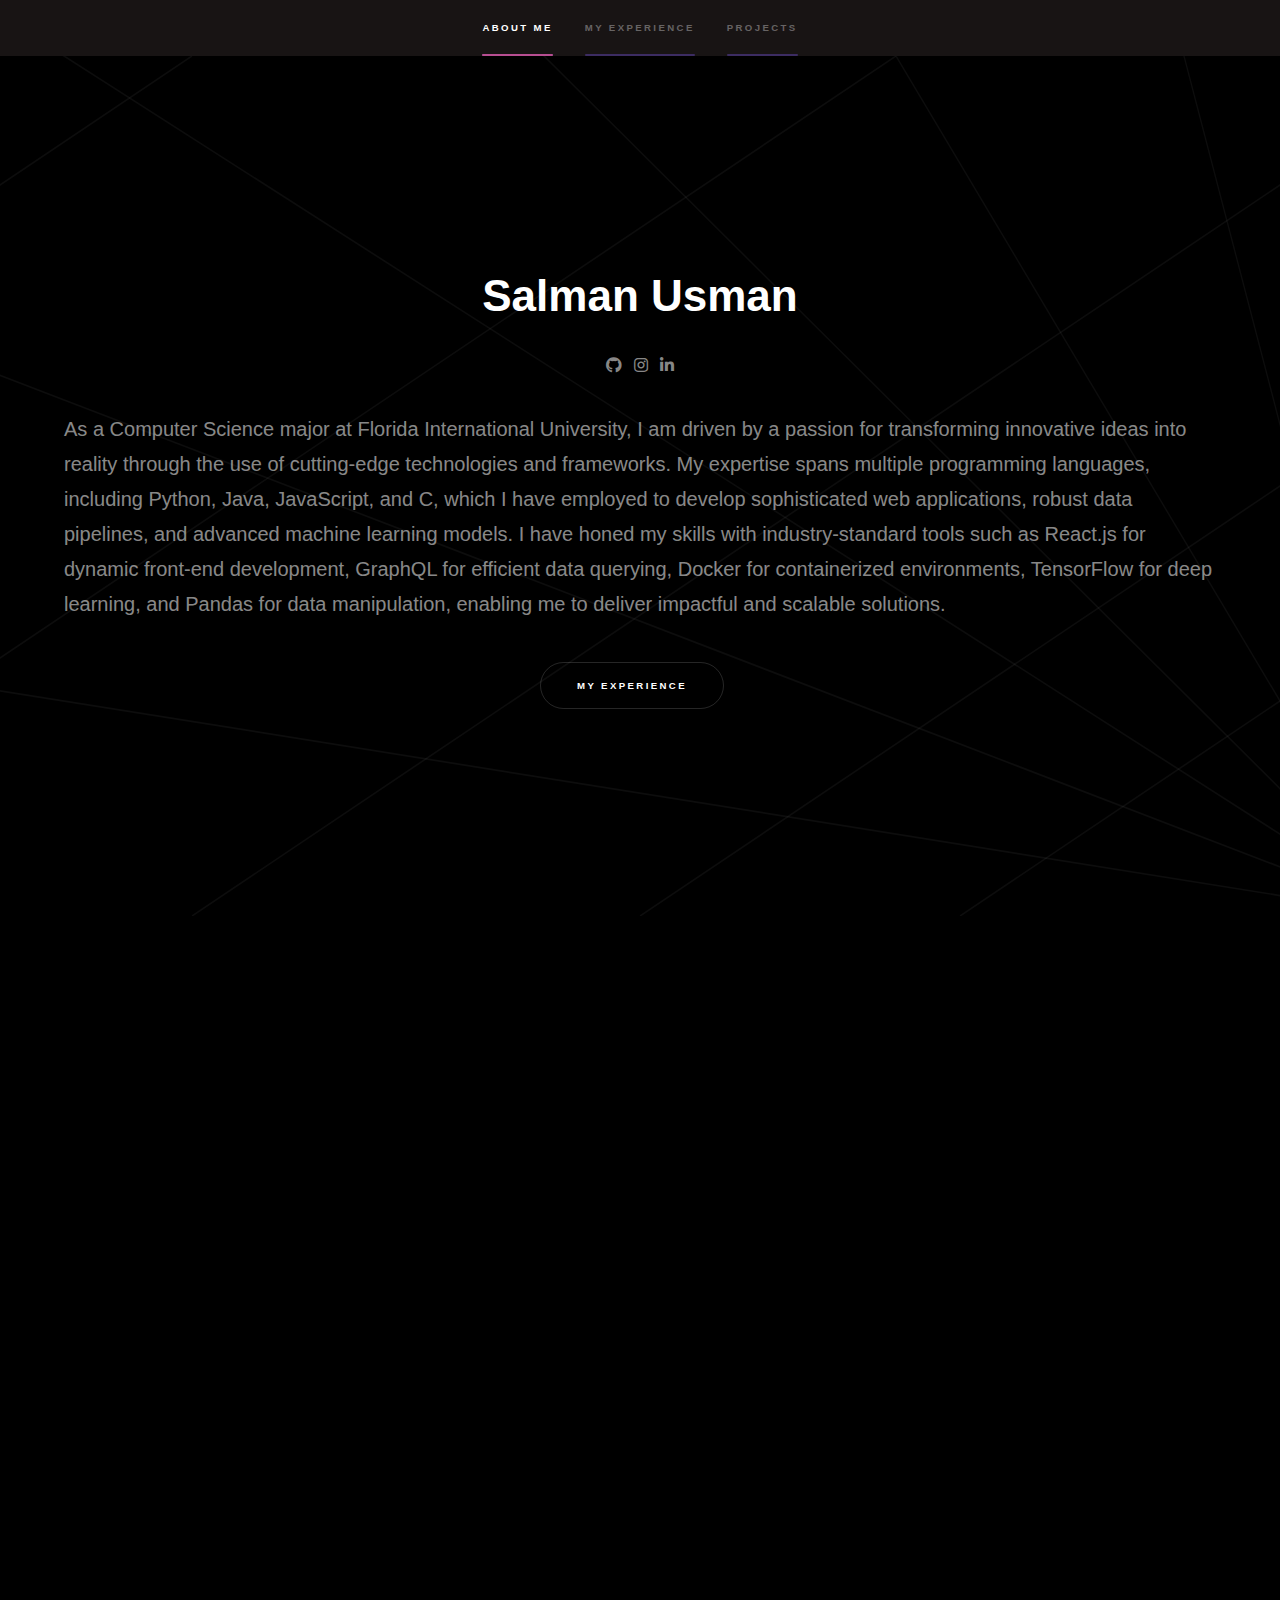
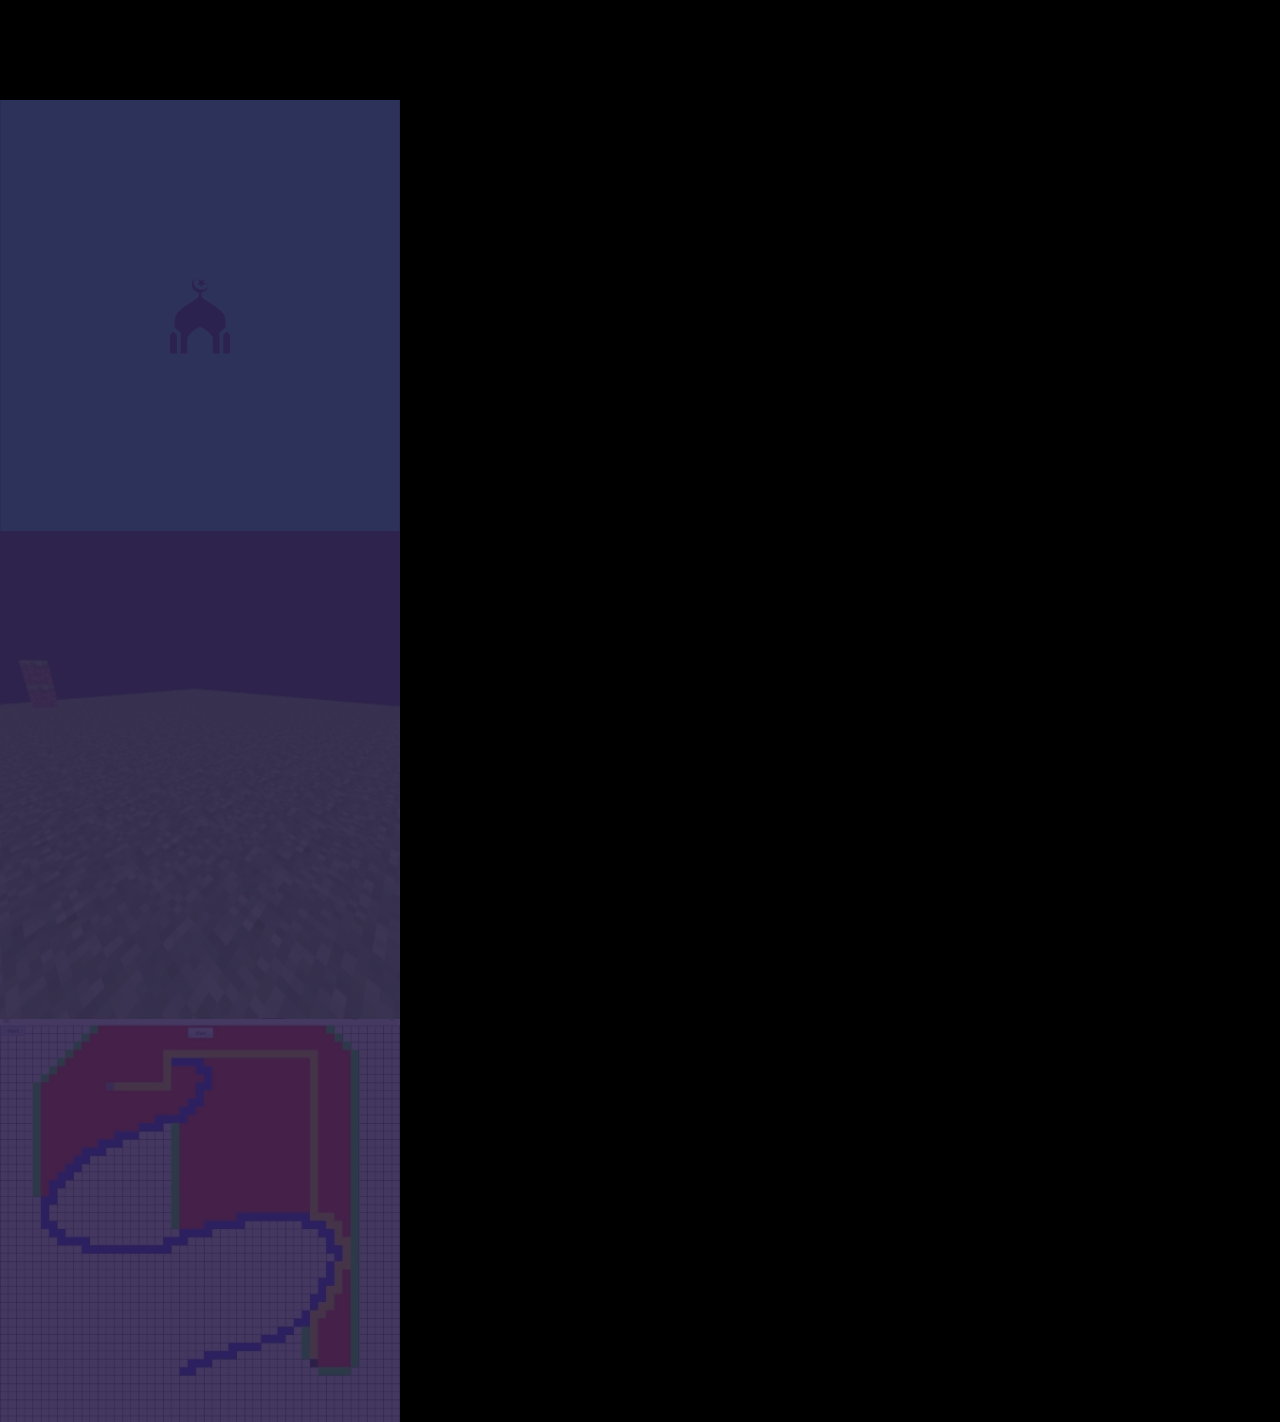
<file: index.html>
<!DOCTYPE HTML>
<!--
	Hyperspace by HTML5 UP
	html5up.net | @ajlkn
	Free for personal and commercial use under the CCA 3.0 license (html5up.net/license)
-->
<html>

<head>
	<title>Salman Usman</title>
	<meta charset="utf-8" />
	<meta name="viewport" content="width=device-width, initial-scale=1, user-scalable=no" />
	<link rel="stylesheet" href="assets/css/main.css" />
	<noscript>
		<link rel="stylesheet" href="assets/css/noscript.css" />
	</noscript>
</head>

<body class="is-preload">

	<!-- Sidebar -->
	<section id="sidebar">
		<div class="inner">
			<nav>
				<ul>
					<li><a href="#intro">About Me</a></li>
					<li><a href="#two">My experience</a></li>
					<li><a href="#one">Projects</a></li>
				</ul>
			</nav>
		</div>
	</section>

	<!-- Wrapper -->
	<div id="wrapper">

		<!-- Intro -->
		<section id="intro" class="wrapper style1 fullscreen fade-up">
			<div class="inner">
				<h1 class="name">Salman Usman</h1>
				<ul class="icons">
					<li><a href="https://github.com/SalmanNA" class="icon brands fa-github"><span
								class="label">GitHub</span></a>
					</li>
					<li><a href="https://www.instagram.com/salman_usman/" class="icon brands fa-instagram"><span
								class="label">Instagram</span></a></li>
					<li><a href="https://www.linkedin.com/in/salman-u/" class="icon brands fa-linkedin-in"><span
								class="label">LinkedIn</span></a></li>
				</ul>
				<p>As a Computer Science major at Florida International University, I am driven by a passion for
					transforming innovative ideas into reality through the use of cutting-edge technologies and
					frameworks. My expertise spans multiple programming languages, including Python, Java, JavaScript,
					and C, which I have employed to develop sophisticated web applications, robust data pipelines, and
					advanced machine learning models. I have honed my skills with industry-standard tools such as
					React.js for dynamic front-end development, GraphQL for efficient data querying, Docker for
					containerized environments, TensorFlow for deep learning, and Pandas for data manipulation, enabling
					me to deliver impactful and scalable solutions.</p>
				<ul class="actions">
					<li><a href="#two" class="button scrolly">My experience</a></li>
					<li>
					</li>
				</ul>
			</div>
		</section>

		<!-- Two -->
		<section id="two" class="wrapper style3 fade-up">
			<div class="inner">
				<h2>World Kinect Corporation</h2>
				<p>I am currently working as a Software Engineering Intern at World Kinect Corporation, where I am
					leading the transition of our internal website from a REST to a GraphQL architecture. This shift
					aims to streamline API management and enhance performance. My responsibilities include extensive
					planning, refactoring existing REST endpoints, developing new GraphQL schemas, and collaborating
					with cross-functional teams to ensure a seamless migration. The adoption of GraphQL has resulted in
					more efficient data retrieval and faster response times.
					<br /> <br />
					In support of this migration, I am also developing and implementing automated QA testing procedures
					using Karate and Postman for both REST and GraphQL endpoints. These automated tests are designed to
					ensure robust security, compliance, and reliability across multiple APIs. By integrating these tests
					into CI/CD pipelines, I am significantly reducing manual testing time and accelerating software
					releases. This comprehensive approach to testing is crucial for identifying and resolving potential
					issues during the migration, ensuring the stability and efficiency of our new GraphQL-based system.
				</p>

				<h2 style="margin-top: 100px;">Energy, Power & Sustainability-Intelligence (EPSi) </h2>
				<p>Previously, I was working as a Research Intern at the Energy, Power & Sustainability-Intelligence
					(EPSi) Laboratory, where I specialized in HIL simulations for power grids. I designd setups using
					advanced hardware/software and develop machine learning algorithms for island detection. I have
					proven expertise in data preprocessing, feature engineering, and real-time integration into HIL
					testing setups. I was dedicated to enhancing power grid stability and reliability through iterative
					improvement and adaptive learning.</p>
				<!-- <div class="features">
					<section>
						<h3>Role</h3>
						<p>As a Software Engineering Intern at World Kinect Corporation, I focus on developing and
							implementing automated QA testing procedures for the company's authentication and
							authorization systems, ensuring robust security and compliance.</p>
					</section>
					<section>
						<h3>Expertise</h3>
						<p>I specialize in creating and maintaining automated test scripts for GraphQL endpoints,
							utilizing tools like Karate and Postman. My expertise extends to integrating automation into
							CI/CD pipelines and transitioning API management from REST to GraphQL architecture.</p>
					</section>
					<section>
						<h3>Goal</h3>
						<p>My primary goal is to enhance the reliability and efficiency of our API management system,
							reducing manual testing time and accelerating software releases, thereby streamlining the
							overall software development lifecycle.</p>
					</section>
					<section>
						<h3>Impact</h3>
						<p>By automating QA testing and integrating it into CI/CD pipelines, I have saved the company
							weeks of manual testing
							time and significantly improved the performance and manageability of our API systems.</p>
					</section>
				</div> -->
				<ul class="actions">
					<li><a href="#one" class="button scrolly">My Projects</a></li>
				</ul>
			</div>
		</section>
		<!-- One -->
		<section id="one" class="wrapper style2 spotlights">
			<section>
				<a href="#" class="image"><img src="images/splash.png" alt="" data-position="25% 50%" /></a>
				<div class="content">
					<div class="inner">
						<h2>Salati (Prayer app for Muslims)</h2>
						<p>
							Salati is a specialized mobile application designed for Muslims. I
							have utilized advanced technologies like React Native and device sensors to create an
							immersive user experience. Through the integration of prayer time APIs, I ensure precise and
							reliable information for prayer schedules and Qibla direction. Salati represents my
							dedication to crafting tailored solutions that meet the unique needs of the Muslim
							community, embodying a commitment to innovation and user-centric design.
						</p>
						<ul class="actions">
							<li><a href="https://github.com/SalmanNA/Salati" class="button">Learn more</a></li>
						</ul>
					</div>
				</div>
			</section>
			<section>
				<a href="#" class="image"><img src="images/MC.jpg" alt="" data-position="top center" /></a>
				<div class="content">
					<div class="inner">
						<h2>Minecraft clone in C++ using OpenGL</h2>
						<p>In this project, I've made significant progress in creating a Minecraft-inspired game using
							C++ and OpenGL. I've successfully implemented block rendering to display textured blocks in
							the game world. Additionally, I've developed player movement controls and collision
							detection to ensure the player interacts realistically with the environment. Through
							meticulous coding and testing, I've achieved smooth gameplay experiences, laying a solid
							foundation for further enhancements and feature additions. This project has deepened my
							understanding of graphics programming and game development, reinforcing my skills in
							problem-solving and software engineering.</p>
						<ul class="actions">
							<li><a href="https://github.com/SalmanNA/GameDev" class="button">Learn more</a></li>
						</ul>
					</div>
				</div>
			</section>
			<section>
				<a href="#" class="image"><img src="images/a_star.jpg" alt="" data-position="center center" /></a>
				<div class="content">
					<div class="inner">
						<h2>A* Pathfinding Visualizer </h2>
						<p>Designed a grid-based map using Java Swing Library, where each cell represents a specific
							location. Some cells might be
							walkable, while others could represent obstacles or restricted areas. On the grid, users can
							specify a beginning point,
							indicated in grey, and an ending point, indicated in black. The objective is to avoid
							obstacles and find the shortest route
							between the beginning and finishing points.
						</p>
						<ul class="actions">
							<li><a href="https://github.com/SalmanNA/A-Pathfinding-Visualizer" class="button">Learn
									more</a></li>
						</ul>
					</div>
				</div>
			</section>
		</section>
	</div>

	<!-- Footer
	<footer id="footer" class="wrapper style1-alt">
		<div class="inner">
			<ul class="menu">
				<li>&copy; Untitled. All rights reserved.</li>
				<li>Design: <a href="http://html5up.net">HTML5 UP</a></li>
			</ul>
		</div>
	</footer> -->

	<!-- Scripts -->
	<script src="assets/js/jquery.min.js"></script>
	<script src="assets/js/jquery.scrollex.min.js"></script>
	<script src="assets/js/jquery.scrolly.min.js"></script>
	<script src="assets/js/browser.min.js"></script>
	<script src="assets/js/breakpoints.min.js"></script>
	<script src="assets/js/util.js"></script>
	<script src="assets/js/main.js"></script>

</body>

</html>
</file>
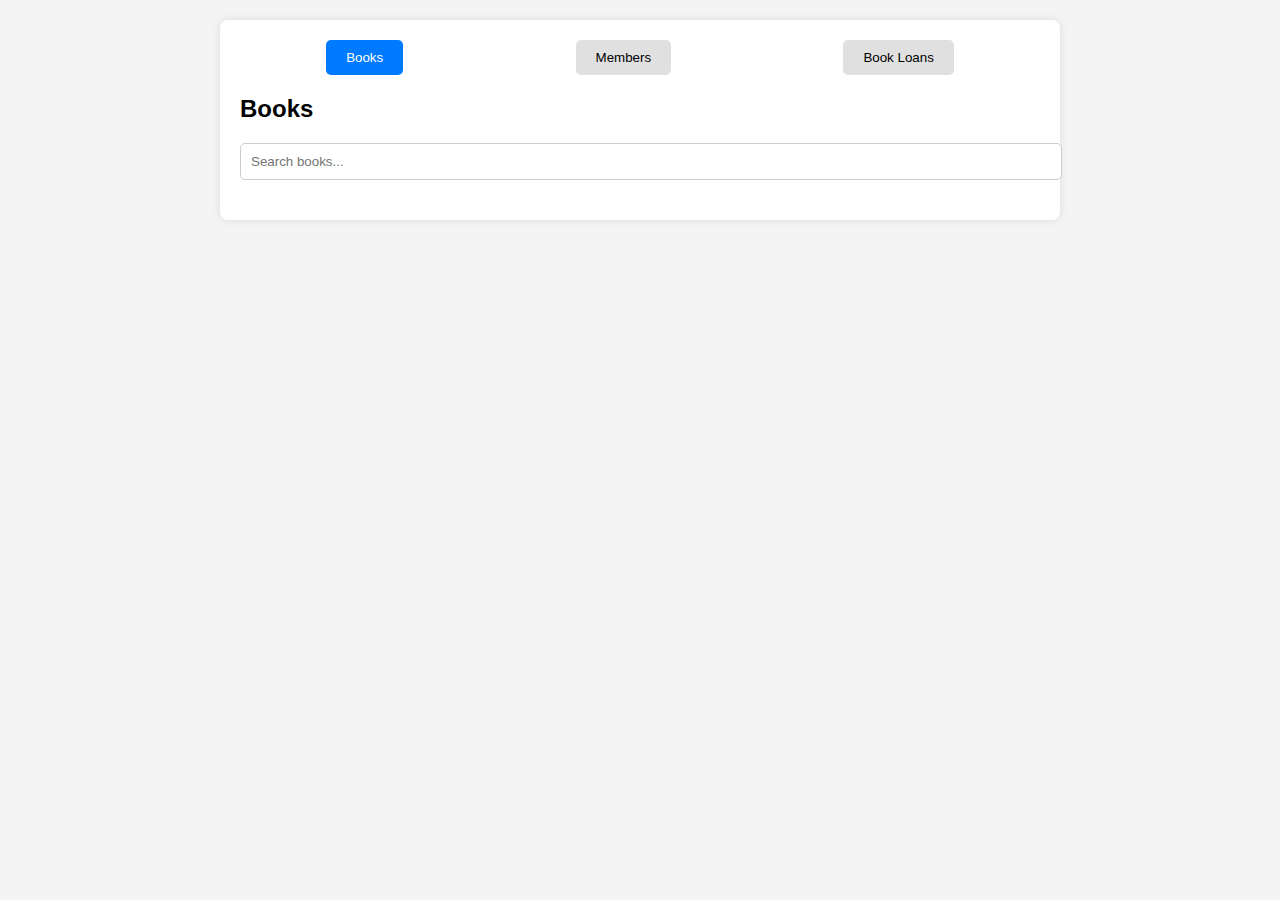
<file: library.html>
<!DOCTYPE html>
<html lang="en">
<head>
    <meta charset="UTF-8">
    <meta name="viewport" content="width=device-width, initial-scale=1.0">
    <title>Library</title>
    <link rel="stylesheet" href="styles.css">
</head>
<body>
    <div class="container">
        <div class="tabs">
            <button class="tab-button active" data-tab="books">Books</button>
            <button class="tab-button" data-tab="members">Members</button>
            <button class="tab-button" data-tab="loans">Book Loans</button>
        </div>

        <div class="tab-content active" id="books">
            <h2>Books</h2>
            <input type="text" id="searchInput" placeholder="Search books...">
            <div id="bookList" class="item-list"></div>
        </div>

        <div class="tab-content" id="members">
            <h2>Members</h2>
            <input type="text" id="memberSearchInput" placeholder="Search members...">
            <div id="memberList" class="item-list"></div>
        </div>

        <div class="tab-content" id="loans">
            <h2>Book Loans</h2>
            <input type="text" id="loanSearchInput" placeholder="Search loans...">
            <div id="loanList" class="item-list"></div>
        </div>
    </div>

    <script src="script.js"></script>
</body>
</html>
</file>
<file: assets/css/noscript.css>
/*
	Hyperspace by HTML5 UP
	html5up.net | @ajlkn
	Free for personal and commercial use under the CCA 3.0 license (html5up.net/license)
*/

/* Spotlights */

	.spotlights > section > .image:before {
		opacity: 0 !important;
	}

	.spotlights > section > .content > .inner {
		-moz-transform: none !important;
		-webkit-transform: none !important;
		-ms-transform: none !important;
		transform: none !important;
		opacity: 1 !important;
	}

/* Wrapper */

	.wrapper > .inner {
		opacity: 1 !important;
		-moz-transform: none !important;
		-webkit-transform: none !important;
		-ms-transform: none !important;
		transform: none !important;
	}

/* Sidebar */

	#sidebar > .inner {
		opacity: 1 !important;
	}

	#sidebar nav > ul > li {
		-moz-transform: none !important;
		-webkit-transform: none !important;
		-ms-transform: none !important;
		transform: none !important;
		opacity: 1 !important;
	}
</file>
<file: styles.css>
body {
    font-family: Arial, sans-serif;
    background-color: #f4f4f4;
    margin: 0;
    padding: 0;
}

.container {
    max-width: 800px;
    margin: 20px auto;
    padding: 20px;
    background-color: #fff;
    border-radius: 8px;
    box-shadow: 0 0 10px rgba(0, 0, 0, 0.1);
}

.tabs {
    display: flex;
    justify-content: space-around;
    margin-bottom: 20px;
}

.tab-button {
    padding: 10px 20px;
    background-color: #e0e0e0;
    border: none;
    border-radius: 5px;
    cursor: pointer;
    transition: background-color 0.3s;
}

.tab-button.active {
    background-color: #007bff;
    color: #fff;
}

.tab-content {
    display: none;
}

.tab-content.active {
    display: block;
}

.section h2 {
    margin-top: 0;
}

input[type="text"] {
    width: 100%;
    padding: 10px;
    margin-bottom: 20px;
    border: 1px solid #ccc;
    border-radius: 5px;
}

.item-list {
    display: flex;
    flex-direction: column;
    gap: 10px;
}

.item {
    padding: 10px;
    border: 1px solid #ccc;
    border-radius: 5px;
    background-color: #f9f9f9;
}
</file>
<file: assets/css/main.css>
@import url(fontawesome-all.min.css);

/*
	Hyperspace by HTML5 UP
	html5up.net | @ajlkn
	Free for personal and commercial use under the CCA 3.0 license (html5up.net/license)
*/

html,
body,
div,
span,
applet,
object,
iframe,
h1,
h2,
h3,
h4,
h5,
h6,
p,
blockquote,
pre,
a,
abbr,
acronym,
address,
big,
cite,
code,
del,
dfn,
em,
img,
ins,
kbd,
q,
s,
samp,
small,
strike,
strong,
sub,
sup,
tt,
var,
b,
u,
i,
center,
dl,
dt,
dd,
ol,
ul,
li,
fieldset,
form,
label,
legend,
table,
caption,
tbody,
tfoot,
thead,
tr,
th,
td,
article,
aside,
canvas,
details,
embed,
figure,
figcaption,
footer,
header,
hgroup,
menu,
nav,
output,
ruby,
section,
summary,
time,
mark,
audio,
video {
	margin: 0;
	padding: 0;
	border: 0;
	font-size: 100%;
	font: inherit;
	vertical-align: baseline;
}

article,
aside,
details,
figcaption,
figure,
footer,
header,
hgroup,
menu,
nav,
section {
	display: block;
}

body {
	line-height: 1;
}

ol,
ul {
	list-style: none;
}

blockquote,
q {
	quotes: none;
}

blockquote:before,
blockquote:after,
q:before,
q:after {
	content: '';
	content: none;
}

table {
	border-collapse: collapse;
	border-spacing: 0;
}

body {
	-webkit-text-size-adjust: none;
}

mark {
	background-color: transparent;
	color: inherit;
}

input::-moz-focus-inner {
	border: 0;
	padding: 0;
}

input,
select,
textarea {
	-moz-appearance: none;
	-webkit-appearance: none;
	-ms-appearance: none;
	appearance: none;
}

/* Basic */

@-ms-viewport {
	width: device-width;
}

body {
	-ms-overflow-style: scrollbar;
}

@media screen and (max-width: 480px) {

	html,
	body {
		min-width: 320px;
	}

}

html {
	box-sizing: border-box;
}

*,
*:before,
*:after {
	box-sizing: inherit;
}

body {
	background: #312450;
}

body.is-preload *,
body.is-preload *:before,
body.is-preload *:after {
	-moz-animation: none !important;
	-webkit-animation: none !important;
	-ms-animation: none !important;
	animation: none !important;
	-moz-transition: none !important;
	-webkit-transition: none !important;
	-ms-transition: none !important;
	transition: none !important;
}

/* Type */

body,
input,
select,
textarea {
	color: rgba(255, 255, 255, 0.55);
	font-family: Arial, Helvetica, sans-serif;
	font-size: 16.5pt;
	font-weight: normal;
	line-height: 1.75;
}

@media screen and (max-width: 1680px) {

	body,
	input,
	select,
	textarea {
		font-size: 13pt;
	}

}

@media screen and (max-width: 1280px) {

	body,
	input,
	select,
	textarea {
		font-size: 12pt;
	}

}

@media screen and (max-width: 360px) {

	body,
	input,
	select,
	textarea {
		font-size: 11pt;
	}

}

a {
	-moz-transition: color 0.2s ease, border-bottom-color 0.2s ease;
	-webkit-transition: color 0.2s ease, border-bottom-color 0.2s ease;
	-ms-transition: color 0.2s ease, border-bottom-color 0.2s ease;
	transition: color 0.2s ease, border-bottom-color 0.2s ease;
	border-bottom: dotted 1px rgba(255, 255, 255, 0.35);
	color: inherit;
	text-decoration: none;
}

a:hover {
	border-bottom-color: transparent;
	color: #ffffff;
}

strong,
b {
	color: #ffffff;
	font-weight: bold;
}

em,
i {
	font-style: italic;
}

p {
	margin: 0 0 2em 0;
}

h1,
h2,
h3,
h4,
h5,
h6 {
	color: #ffffff;
	font-weight: bold;
	line-height: 1.5;
	margin: 0 0 0.5em 0;
}

h1 a,
h2 a,
h3 a,
h4 a,
h5 a,
h6 a {
	color: inherit;
	text-decoration: none;
}

h1 {
	font-size: 2.75em;
}

h1.major {
	margin: 0 0 1.3em 0;
	position: relative;
	padding-bottom: 0.35em;
}

h1.major:after {
	background-image: -moz-linear-gradient(to right, #5e42a6, #b74e91);
	background-image: -webkit-linear-gradient(to right, #5e42a6, #b74e91);
	background-image: -ms-linear-gradient(to right, #5e42a6, #b74e91);
	background-image: linear-gradient(to right, #5e42a6, #b74e91);
	-moz-transition: max-width 0.2s ease;
	-webkit-transition: max-width 0.2s ease;
	-ms-transition: max-width 0.2s ease;
	transition: max-width 0.2s ease;
	border-radius: 0.2em;
	bottom: 0;
	content: '';
	height: 0.05em;
	position: absolute;
	right: 0;
	width: 100%;
}

h2 {
	font-size: 1.75em;
}

h3 {
	font-size: 1.1em;
}

h4 {
	font-size: 1em;
}

h5 {
	font-size: 0.8em;
}

h6 {
	font-size: 0.6em;
}

@media screen and (max-width: 736px) {

	h1 {
		font-size: 2em;
	}

	h2 {
		font-size: 1.25em;
	}

	h3 {
		font-size: 1em;
	}

	h4 {
		font-size: 0.8em;
	}

	h5 {
		font-size: 0.6em;
	}

	h6 {
		font-size: 0.6em;
	}

}

sub {
	font-size: 0.8em;
	position: relative;
	top: 0.5em;
}

sup {
	font-size: 0.8em;
	position: relative;
	top: -0.5em;
}

blockquote {
	border-left: solid 4px rgba(255, 255, 255, 0.15);
	font-style: italic;
	margin: 0 0 2em 0;
	padding: 0.5em 0 0.5em 2em;
}

code {
	background: rgba(255, 255, 255, 0.05);
	border-radius: 0.25em;
	border: solid 1px rgba(255, 255, 255, 0.15);
	font-family: "Courier New", monospace;
	font-size: 0.9em;
	margin: 0 0.25em;
	padding: 0.25em 0.65em;
}

pre {
	-webkit-overflow-scrolling: touch;
	font-family: "Courier New", monospace;
	font-size: 0.9em;
	margin: 0 0 2em 0;
}

pre code {
	display: block;
	line-height: 1.75em;
	padding: 1em 1.5em;
	overflow-x: auto;
}

hr {
	border: 0;
	border-bottom: solid 1px rgba(255, 255, 255, 0.15);
	margin: 2em 0;
}

hr.major {
	margin: 3em 0;
}

.align-left {
	text-align: left;
}

.align-center {
	text-align: center;
}

.align-right {
	text-align: right;
}

/* Row */

.row {
	display: flex;
	flex-wrap: wrap;
	box-sizing: border-box;
	align-items: stretch;
}

.row>* {
	box-sizing: border-box;
}

.row.gtr-uniform>*> :last-child {
	margin-bottom: 0;
}

.row.aln-left {
	justify-content: flex-start;
}

.row.aln-center {
	justify-content: center;
}

.row.aln-right {
	justify-content: flex-end;
}

.row.aln-top {
	align-items: flex-start;
}

.row.aln-middle {
	align-items: center;
}

.row.aln-bottom {
	align-items: flex-end;
}

.row>.imp {
	order: -1;
}

.row>.col-1 {
	width: 8.33333%;
}

.row>.off-1 {
	margin-left: 8.33333%;
}

.row>.col-2 {
	width: 16.66667%;
}

.row>.off-2 {
	margin-left: 16.66667%;
}

.row>.col-3 {
	width: 25%;
}

.row>.off-3 {
	margin-left: 25%;
}

.row>.col-4 {
	width: 33.33333%;
}

.row>.off-4 {
	margin-left: 33.33333%;
}

.row>.col-5 {
	width: 41.66667%;
}

.row>.off-5 {
	margin-left: 41.66667%;
}

.row>.col-6 {
	width: 50%;
}

.row>.off-6 {
	margin-left: 50%;
}

.row>.col-7 {
	width: 58.33333%;
}

.row>.off-7 {
	margin-left: 58.33333%;
}

.row>.col-8 {
	width: 66.66667%;
}

.row>.off-8 {
	margin-left: 66.66667%;
}

.row>.col-9 {
	width: 75%;
}

.row>.off-9 {
	margin-left: 75%;
}

.row>.col-10 {
	width: 83.33333%;
}

.row>.off-10 {
	margin-left: 83.33333%;
}

.row>.col-11 {
	width: 91.66667%;
}

.row>.off-11 {
	margin-left: 91.66667%;
}

.row>.col-12 {
	width: 100%;
}

.row>.off-12 {
	margin-left: 100%;
}

.row.gtr-0 {
	margin-top: 0;
	margin-left: 0em;
}

.row.gtr-0>* {
	padding: 0 0 0 0em;
}

.row.gtr-0.gtr-uniform {
	margin-top: 0em;
}

.row.gtr-0.gtr-uniform>* {
	padding-top: 0em;
}

.row.gtr-25 {
	margin-top: 0;
	margin-left: -0.375em;
}

.row.gtr-25>* {
	padding: 0 0 0 0.375em;
}

.row.gtr-25.gtr-uniform {
	margin-top: -0.375em;
}

.row.gtr-25.gtr-uniform>* {
	padding-top: 0.375em;
}

.row.gtr-50 {
	margin-top: 0;
	margin-left: -0.75em;
}

.row.gtr-50>* {
	padding: 0 0 0 0.75em;
}

.row.gtr-50.gtr-uniform {
	margin-top: -0.75em;
}

.row.gtr-50.gtr-uniform>* {
	padding-top: 0.75em;
}

.row {
	margin-top: 0;
	margin-left: -1.5em;
}

.row>* {
	padding: 0 0 0 1.5em;
}

.row.gtr-uniform {
	margin-top: -1.5em;
}

.row.gtr-uniform>* {
	padding-top: 1.5em;
}

.row.gtr-150 {
	margin-top: 0;
	margin-left: -2.25em;
}

.row.gtr-150>* {
	padding: 0 0 0 2.25em;
}

.row.gtr-150.gtr-uniform {
	margin-top: -2.25em;
}

.row.gtr-150.gtr-uniform>* {
	padding-top: 2.25em;
}

.row.gtr-200 {
	margin-top: 0;
	margin-left: -3em;
}

.row.gtr-200>* {
	padding: 0 0 0 3em;
}

.row.gtr-200.gtr-uniform {
	margin-top: -3em;
}

.row.gtr-200.gtr-uniform>* {
	padding-top: 3em;
}

@media screen and (max-width: 1680px) {

	.row {
		display: flex;
		flex-wrap: wrap;
		box-sizing: border-box;
		align-items: stretch;
	}

	.row>* {
		box-sizing: border-box;
	}

	.row.gtr-uniform>*> :last-child {
		margin-bottom: 0;
	}

	.row.aln-left {
		justify-content: flex-start;
	}

	.row.aln-center {
		justify-content: center;
	}

	.row.aln-right {
		justify-content: flex-end;
	}

	.row.aln-top {
		align-items: flex-start;
	}

	.row.aln-middle {
		align-items: center;
	}

	.row.aln-bottom {
		align-items: flex-end;
	}

	.row>.imp-xlarge {
		order: -1;
	}

	.row>.col-1-xlarge {
		width: 8.33333%;
	}

	.row>.off-1-xlarge {
		margin-left: 8.33333%;
	}

	.row>.col-2-xlarge {
		width: 16.66667%;
	}

	.row>.off-2-xlarge {
		margin-left: 16.66667%;
	}

	.row>.col-3-xlarge {
		width: 25%;
	}

	.row>.off-3-xlarge {
		margin-left: 25%;
	}

	.row>.col-4-xlarge {
		width: 33.33333%;
	}

	.row>.off-4-xlarge {
		margin-left: 33.33333%;
	}

	.row>.col-5-xlarge {
		width: 41.66667%;
	}

	.row>.off-5-xlarge {
		margin-left: 41.66667%;
	}

	.row>.col-6-xlarge {
		width: 50%;
	}

	.row>.off-6-xlarge {
		margin-left: 50%;
	}

	.row>.col-7-xlarge {
		width: 58.33333%;
	}

	.row>.off-7-xlarge {
		margin-left: 58.33333%;
	}

	.row>.col-8-xlarge {
		width: 66.66667%;
	}

	.row>.off-8-xlarge {
		margin-left: 66.66667%;
	}

	.row>.col-9-xlarge {
		width: 75%;
	}

	.row>.off-9-xlarge {
		margin-left: 75%;
	}

	.row>.col-10-xlarge {
		width: 83.33333%;
	}

	.row>.off-10-xlarge {
		margin-left: 83.33333%;
	}

	.row>.col-11-xlarge {
		width: 91.66667%;
	}

	.row>.off-11-xlarge {
		margin-left: 91.66667%;
	}

	.row>.col-12-xlarge {
		width: 100%;
	}

	.row>.off-12-xlarge {
		margin-left: 100%;
	}

	.row.gtr-0 {
		margin-top: 0;
		margin-left: 0em;
	}

	.row.gtr-0>* {
		padding: 0 0 0 0em;
	}

	.row.gtr-0.gtr-uniform {
		margin-top: 0em;
	}

	.row.gtr-0.gtr-uniform>* {
		padding-top: 0em;
	}

	.row.gtr-25 {
		margin-top: 0;
		margin-left: -0.375em;
	}

	.row.gtr-25>* {
		padding: 0 0 0 0.375em;
	}

	.row.gtr-25.gtr-uniform {
		margin-top: -0.375em;
	}

	.row.gtr-25.gtr-uniform>* {
		padding-top: 0.375em;
	}

	.row.gtr-50 {
		margin-top: 0;
		margin-left: -0.75em;
	}

	.row.gtr-50>* {
		padding: 0 0 0 0.75em;
	}

	.row.gtr-50.gtr-uniform {
		margin-top: -0.75em;
	}

	.row.gtr-50.gtr-uniform>* {
		padding-top: 0.75em;
	}

	.row {
		margin-top: 0;
		margin-left: -1.5em;
	}

	.row>* {
		padding: 0 0 0 1.5em;
	}

	.row.gtr-uniform {
		margin-top: -1.5em;
	}

	.row.gtr-uniform>* {
		padding-top: 1.5em;
	}

	.row.gtr-150 {
		margin-top: 0;
		margin-left: -2.25em;
	}

	.row.gtr-150>* {
		padding: 0 0 0 2.25em;
	}

	.row.gtr-150.gtr-uniform {
		margin-top: -2.25em;
	}

	.row.gtr-150.gtr-uniform>* {
		padding-top: 2.25em;
	}

	.row.gtr-200 {
		margin-top: 0;
		margin-left: -3em;
	}

	.row.gtr-200>* {
		padding: 0 0 0 3em;
	}

	.row.gtr-200.gtr-uniform {
		margin-top: -3em;
	}

	.row.gtr-200.gtr-uniform>* {
		padding-top: 3em;
	}

}

@media screen and (max-width: 1280px) {

	.row {
		display: flex;
		flex-wrap: wrap;
		box-sizing: border-box;
		align-items: stretch;
	}

	.row>* {
		box-sizing: border-box;
	}

	.row.gtr-uniform>*> :last-child {
		margin-bottom: 0;
	}

	.row.aln-left {
		justify-content: flex-start;
	}

	.row.aln-center {
		justify-content: center;
	}

	.row.aln-right {
		justify-content: flex-end;
	}

	.row.aln-top {
		align-items: flex-start;
	}

	.row.aln-middle {
		align-items: center;
	}

	.row.aln-bottom {
		align-items: flex-end;
	}

	.row>.imp-large {
		order: -1;
	}

	.row>.col-1-large {
		width: 8.33333%;
	}

	.row>.off-1-large {
		margin-left: 8.33333%;
	}

	.row>.col-2-large {
		width: 16.66667%;
	}

	.row>.off-2-large {
		margin-left: 16.66667%;
	}

	.row>.col-3-large {
		width: 25%;
	}

	.row>.off-3-large {
		margin-left: 25%;
	}

	.row>.col-4-large {
		width: 33.33333%;
	}

	.row>.off-4-large {
		margin-left: 33.33333%;
	}

	.row>.col-5-large {
		width: 41.66667%;
	}

	.row>.off-5-large {
		margin-left: 41.66667%;
	}

	.row>.col-6-large {
		width: 50%;
	}

	.row>.off-6-large {
		margin-left: 50%;
	}

	.row>.col-7-large {
		width: 58.33333%;
	}

	.row>.off-7-large {
		margin-left: 58.33333%;
	}

	.row>.col-8-large {
		width: 66.66667%;
	}

	.row>.off-8-large {
		margin-left: 66.66667%;
	}

	.row>.col-9-large {
		width: 75%;
	}

	.row>.off-9-large {
		margin-left: 75%;
	}

	.row>.col-10-large {
		width: 83.33333%;
	}

	.row>.off-10-large {
		margin-left: 83.33333%;
	}

	.row>.col-11-large {
		width: 91.66667%;
	}

	.row>.off-11-large {
		margin-left: 91.66667%;
	}

	.row>.col-12-large {
		width: 100%;
	}

	.row>.off-12-large {
		margin-left: 100%;
	}

	.row.gtr-0 {
		margin-top: 0;
		margin-left: 0em;
	}

	.row.gtr-0>* {
		padding: 0 0 0 0em;
	}

	.row.gtr-0.gtr-uniform {
		margin-top: 0em;
	}

	.row.gtr-0.gtr-uniform>* {
		padding-top: 0em;
	}

	.row.gtr-25 {
		margin-top: 0;
		margin-left: -0.375em;
	}

	.row.gtr-25>* {
		padding: 0 0 0 0.375em;
	}

	.row.gtr-25.gtr-uniform {
		margin-top: -0.375em;
	}

	.row.gtr-25.gtr-uniform>* {
		padding-top: 0.375em;
	}

	.row.gtr-50 {
		margin-top: 0;
		margin-left: -0.75em;
	}

	.row.gtr-50>* {
		padding: 0 0 0 0.75em;
	}

	.row.gtr-50.gtr-uniform {
		margin-top: -0.75em;
	}

	.row.gtr-50.gtr-uniform>* {
		padding-top: 0.75em;
	}

	.row {
		margin-top: 0;
		margin-left: -1.5em;
	}

	.row>* {
		padding: 0 0 0 1.5em;
	}

	.row.gtr-uniform {
		margin-top: -1.5em;
	}

	.row.gtr-uniform>* {
		padding-top: 1.5em;
	}

	.row.gtr-150 {
		margin-top: 0;
		margin-left: -2.25em;
	}

	.row.gtr-150>* {
		padding: 0 0 0 2.25em;
	}

	.row.gtr-150.gtr-uniform {
		margin-top: -2.25em;
	}

	.row.gtr-150.gtr-uniform>* {
		padding-top: 2.25em;
	}

	.row.gtr-200 {
		margin-top: 0;
		margin-left: -3em;
	}

	.row.gtr-200>* {
		padding: 0 0 0 3em;
	}

	.row.gtr-200.gtr-uniform {
		margin-top: -3em;
	}

	.row.gtr-200.gtr-uniform>* {
		padding-top: 3em;
	}

}

@media screen and (max-width: 980px) {

	.row {
		display: flex;
		flex-wrap: wrap;
		box-sizing: border-box;
		align-items: stretch;
	}

	.row>* {
		box-sizing: border-box;
	}

	.row.gtr-uniform>*> :last-child {
		margin-bottom: 0;
	}

	.row.aln-left {
		justify-content: flex-start;
	}

	.row.aln-center {
		justify-content: center;
	}

	.row.aln-right {
		justify-content: flex-end;
	}

	.row.aln-top {
		align-items: flex-start;
	}

	.row.aln-middle {
		align-items: center;
	}

	.row.aln-bottom {
		align-items: flex-end;
	}

	.row>.imp-medium {
		order: -1;
	}

	.row>.col-1-medium {
		width: 8.33333%;
	}

	.row>.off-1-medium {
		margin-left: 8.33333%;
	}

	.row>.col-2-medium {
		width: 16.66667%;
	}

	.row>.off-2-medium {
		margin-left: 16.66667%;
	}

	.row>.col-3-medium {
		width: 25%;
	}

	.row>.off-3-medium {
		margin-left: 25%;
	}

	.row>.col-4-medium {
		width: 33.33333%;
	}

	.row>.off-4-medium {
		margin-left: 33.33333%;
	}

	.row>.col-5-medium {
		width: 41.66667%;
	}

	.row>.off-5-medium {
		margin-left: 41.66667%;
	}

	.row>.col-6-medium {
		width: 50%;
	}

	.row>.off-6-medium {
		margin-left: 50%;
	}

	.row>.col-7-medium {
		width: 58.33333%;
	}

	.row>.off-7-medium {
		margin-left: 58.33333%;
	}

	.row>.col-8-medium {
		width: 66.66667%;
	}

	.row>.off-8-medium {
		margin-left: 66.66667%;
	}

	.row>.col-9-medium {
		width: 75%;
	}

	.row>.off-9-medium {
		margin-left: 75%;
	}

	.row>.col-10-medium {
		width: 83.33333%;
	}

	.row>.off-10-medium {
		margin-left: 83.33333%;
	}

	.row>.col-11-medium {
		width: 91.66667%;
	}

	.row>.off-11-medium {
		margin-left: 91.66667%;
	}

	.row>.col-12-medium {
		width: 100%;
	}

	.row>.off-12-medium {
		margin-left: 100%;
	}

	.row.gtr-0 {
		margin-top: 0;
		margin-left: 0em;
	}

	.row.gtr-0>* {
		padding: 0 0 0 0em;
	}

	.row.gtr-0.gtr-uniform {
		margin-top: 0em;
	}

	.row.gtr-0.gtr-uniform>* {
		padding-top: 0em;
	}

	.row.gtr-25 {
		margin-top: 0;
		margin-left: -0.375em;
	}

	.row.gtr-25>* {
		padding: 0 0 0 0.375em;
	}

	.row.gtr-25.gtr-uniform {
		margin-top: -0.375em;
	}

	.row.gtr-25.gtr-uniform>* {
		padding-top: 0.375em;
	}

	.row.gtr-50 {
		margin-top: 0;
		margin-left: -0.75em;
	}

	.row.gtr-50>* {
		padding: 0 0 0 0.75em;
	}

	.row.gtr-50.gtr-uniform {
		margin-top: -0.75em;
	}

	.row.gtr-50.gtr-uniform>* {
		padding-top: 0.75em;
	}

	.row {
		margin-top: 0;
		margin-left: -1.5em;
	}

	.row>* {
		padding: 0 0 0 1.5em;
	}

	.row.gtr-uniform {
		margin-top: -1.5em;
	}

	.row.gtr-uniform>* {
		padding-top: 1.5em;
	}

	.row.gtr-150 {
		margin-top: 0;
		margin-left: -2.25em;
	}

	.row.gtr-150>* {
		padding: 0 0 0 2.25em;
	}

	.row.gtr-150.gtr-uniform {
		margin-top: -2.25em;
	}

	.row.gtr-150.gtr-uniform>* {
		padding-top: 2.25em;
	}

	.row.gtr-200 {
		margin-top: 0;
		margin-left: -3em;
	}

	.row.gtr-200>* {
		padding: 0 0 0 3em;
	}

	.row.gtr-200.gtr-uniform {
		margin-top: -3em;
	}

	.row.gtr-200.gtr-uniform>* {
		padding-top: 3em;
	}

}

@media screen and (max-width: 736px) {

	.row {
		display: flex;
		flex-wrap: wrap;
		box-sizing: border-box;
		align-items: stretch;
	}

	.row>* {
		box-sizing: border-box;
	}

	.row.gtr-uniform>*> :last-child {
		margin-bottom: 0;
	}

	.row.aln-left {
		justify-content: flex-start;
	}

	.row.aln-center {
		justify-content: center;
	}

	.row.aln-right {
		justify-content: flex-end;
	}

	.row.aln-top {
		align-items: flex-start;
	}

	.row.aln-middle {
		align-items: center;
	}

	.row.aln-bottom {
		align-items: flex-end;
	}

	.row>.imp-small {
		order: -1;
	}

	.row>.col-1-small {
		width: 8.33333%;
	}

	.row>.off-1-small {
		margin-left: 8.33333%;
	}

	.row>.col-2-small {
		width: 16.66667%;
	}

	.row>.off-2-small {
		margin-left: 16.66667%;
	}

	.row>.col-3-small {
		width: 25%;
	}

	.row>.off-3-small {
		margin-left: 25%;
	}

	.row>.col-4-small {
		width: 33.33333%;
	}

	.row>.off-4-small {
		margin-left: 33.33333%;
	}

	.row>.col-5-small {
		width: 41.66667%;
	}

	.row>.off-5-small {
		margin-left: 41.66667%;
	}

	.row>.col-6-small {
		width: 50%;
	}

	.row>.off-6-small {
		margin-left: 50%;
	}

	.row>.col-7-small {
		width: 58.33333%;
	}

	.row>.off-7-small {
		margin-left: 58.33333%;
	}

	.row>.col-8-small {
		width: 66.66667%;
	}

	.row>.off-8-small {
		margin-left: 66.66667%;
	}

	.row>.col-9-small {
		width: 75%;
	}

	.row>.off-9-small {
		margin-left: 75%;
	}

	.row>.col-10-small {
		width: 83.33333%;
	}

	.row>.off-10-small {
		margin-left: 83.33333%;
	}

	.row>.col-11-small {
		width: 91.66667%;
	}

	.row>.off-11-small {
		margin-left: 91.66667%;
	}

	.row>.col-12-small {
		width: 100%;
	}

	.row>.off-12-small {
		margin-left: 100%;
	}

	.row.gtr-0 {
		margin-top: 0;
		margin-left: 0em;
	}

	.row.gtr-0>* {
		padding: 0 0 0 0em;
	}

	.row.gtr-0.gtr-uniform {
		margin-top: 0em;
	}

	.row.gtr-0.gtr-uniform>* {
		padding-top: 0em;
	}

	.row.gtr-25 {
		margin-top: 0;
		margin-left: -0.375em;
	}

	.row.gtr-25>* {
		padding: 0 0 0 0.375em;
	}

	.row.gtr-25.gtr-uniform {
		margin-top: -0.375em;
	}

	.row.gtr-25.gtr-uniform>* {
		padding-top: 0.375em;
	}

	.row.gtr-50 {
		margin-top: 0;
		margin-left: -0.75em;
	}

	.row.gtr-50>* {
		padding: 0 0 0 0.75em;
	}

	.row.gtr-50.gtr-uniform {
		margin-top: -0.75em;
	}

	.row.gtr-50.gtr-uniform>* {
		padding-top: 0.75em;
	}

	.row {
		margin-top: 0;
		margin-left: -1.5em;
	}

	.row>* {
		padding: 0 0 0 1.5em;
	}

	.row.gtr-uniform {
		margin-top: -1.5em;
	}

	.row.gtr-uniform>* {
		padding-top: 1.5em;
	}

	.row.gtr-150 {
		margin-top: 0;
		margin-left: -2.25em;
	}

	.row.gtr-150>* {
		padding: 0 0 0 2.25em;
	}

	.row.gtr-150.gtr-uniform {
		margin-top: -2.25em;
	}

	.row.gtr-150.gtr-uniform>* {
		padding-top: 2.25em;
	}

	.row.gtr-200 {
		margin-top: 0;
		margin-left: -3em;
	}

	.row.gtr-200>* {
		padding: 0 0 0 3em;
	}

	.row.gtr-200.gtr-uniform {
		margin-top: -3em;
	}

	.row.gtr-200.gtr-uniform>* {
		padding-top: 3em;
	}

}

@media screen and (max-width: 480px) {

	.row {
		display: flex;
		flex-wrap: wrap;
		box-sizing: border-box;
		align-items: stretch;
	}

	.row>* {
		box-sizing: border-box;
	}

	.row.gtr-uniform>*> :last-child {
		margin-bottom: 0;
	}

	.row.aln-left {
		justify-content: flex-start;
	}

	.row.aln-center {
		justify-content: center;
	}

	.row.aln-right {
		justify-content: flex-end;
	}

	.row.aln-top {
		align-items: flex-start;
	}

	.row.aln-middle {
		align-items: center;
	}

	.row.aln-bottom {
		align-items: flex-end;
	}

	.row>.imp-xsmall {
		order: -1;
	}

	.row>.col-1-xsmall {
		width: 8.33333%;
	}

	.row>.off-1-xsmall {
		margin-left: 8.33333%;
	}

	.row>.col-2-xsmall {
		width: 16.66667%;
	}

	.row>.off-2-xsmall {
		margin-left: 16.66667%;
	}

	.row>.col-3-xsmall {
		width: 25%;
	}

	.row>.off-3-xsmall {
		margin-left: 25%;
	}

	.row>.col-4-xsmall {
		width: 33.33333%;
	}

	.row>.off-4-xsmall {
		margin-left: 33.33333%;
	}

	.row>.col-5-xsmall {
		width: 41.66667%;
	}

	.row>.off-5-xsmall {
		margin-left: 41.66667%;
	}

	.row>.col-6-xsmall {
		width: 50%;
	}

	.row>.off-6-xsmall {
		margin-left: 50%;
	}

	.row>.col-7-xsmall {
		width: 58.33333%;
	}

	.row>.off-7-xsmall {
		margin-left: 58.33333%;
	}

	.row>.col-8-xsmall {
		width: 66.66667%;
	}

	.row>.off-8-xsmall {
		margin-left: 66.66667%;
	}

	.row>.col-9-xsmall {
		width: 75%;
	}

	.row>.off-9-xsmall {
		margin-left: 75%;
	}

	.row>.col-10-xsmall {
		width: 83.33333%;
	}

	.row>.off-10-xsmall {
		margin-left: 83.33333%;
	}

	.row>.col-11-xsmall {
		width: 91.66667%;
	}

	.row>.off-11-xsmall {
		margin-left: 91.66667%;
	}

	.row>.col-12-xsmall {
		width: 100%;
	}

	.row>.off-12-xsmall {
		margin-left: 100%;
	}

	.row.gtr-0 {
		margin-top: 0;
		margin-left: 0em;
	}

	.row.gtr-0>* {
		padding: 0 0 0 0em;
	}

	.row.gtr-0.gtr-uniform {
		margin-top: 0em;
	}

	.row.gtr-0.gtr-uniform>* {
		padding-top: 0em;
	}

	.row.gtr-25 {
		margin-top: 0;
		margin-left: -0.375em;
	}

	.row.gtr-25>* {
		padding: 0 0 0 0.375em;
	}

	.row.gtr-25.gtr-uniform {
		margin-top: -0.375em;
	}

	.row.gtr-25.gtr-uniform>* {
		padding-top: 0.375em;
	}

	.row.gtr-50 {
		margin-top: 0;
		margin-left: -0.75em;
	}

	.row.gtr-50>* {
		padding: 0 0 0 0.75em;
	}

	.row.gtr-50.gtr-uniform {
		margin-top: -0.75em;
	}

	.row.gtr-50.gtr-uniform>* {
		padding-top: 0.75em;
	}

	.row {
		margin-top: 0;
		margin-left: -1.5em;
	}

	.row>* {
		padding: 0 0 0 1.5em;
	}

	.row.gtr-uniform {
		margin-top: -1.5em;
	}

	.row.gtr-uniform>* {
		padding-top: 1.5em;
	}

	.row.gtr-150 {
		margin-top: 0;
		margin-left: -2.25em;
	}

	.row.gtr-150>* {
		padding: 0 0 0 2.25em;
	}

	.row.gtr-150.gtr-uniform {
		margin-top: -2.25em;
	}

	.row.gtr-150.gtr-uniform>* {
		padding-top: 2.25em;
	}

	.row.gtr-200 {
		margin-top: 0;
		margin-left: -3em;
	}

	.row.gtr-200>* {
		padding: 0 0 0 3em;
	}

	.row.gtr-200.gtr-uniform {
		margin-top: -3em;
	}

	.row.gtr-200.gtr-uniform>* {
		padding-top: 3em;
	}

}

/* Box */

.box {
	border-radius: 0.25em;
	border: solid 1px rgba(255, 255, 255, 0.15);
	margin-bottom: 2em;
	padding: 1.5em;
}

.box> :last-child,
.box> :last-child> :last-child,
.box> :last-child> :last-child> :last-child {
	margin-bottom: 0;
}

.box.alt {
	border: 0;
	border-radius: 0;
	padding: 0;
}

/* Button */

input[type="submit"],
input[type="reset"],
input[type="button"],
button,
.button {
	-moz-appearance: none;
	-webkit-appearance: none;
	-ms-appearance: none;
	appearance: none;
	-moz-transition: border-color 0.2s ease;
	-webkit-transition: border-color 0.2s ease;
	-ms-transition: border-color 0.2s ease;
	transition: border-color 0.2s ease;
	background-color: transparent;
	border: solid 1px !important;
	border-color: rgba(255, 255, 255, 0.15) !important;
	border-radius: 3em;
	color: #ffffff !important;
	cursor: pointer;
	display: inline-block;
	font-size: 0.6em;
	font-weight: bold;
	height: calc(4.75em + 2px);
	letter-spacing: 0.25em;
	line-height: 4.75em;
	outline: 0;
	padding: 0 3.75em;
	position: relative;
	text-align: center;
	text-decoration: none;
	text-transform: uppercase;
	white-space: nowrap;
}

input[type="submit"]:after,
input[type="reset"]:after,
input[type="button"]:after,
button:after,
.button:after {
	-moz-transform: scale(0.25);
	-webkit-transform: scale(0.25);
	-ms-transform: scale(0.25);
	transform: scale(0.25);
	pointer-events: none;
	-moz-transition: opacity 0.2s ease, -moz-transform 0.2s ease;
	-webkit-transition: opacity 0.2s ease, -webkit-transform 0.2s ease;
	-ms-transition: opacity 0.2s ease, -ms-transform 0.2s ease;
	transition: opacity 0.2s ease, transform 0.2s ease;
	background: #ffffff;
	border-radius: 3em;
	content: '';
	height: 100%;
	left: 0;
	opacity: 0;
	position: absolute;
	top: 0;
	width: 100%;
}

input[type="submit"].icon:before,
input[type="reset"].icon:before,
input[type="button"].icon:before,
button.icon:before,
.button.icon:before {
	margin-right: 0.75em;
}

input[type="submit"].fit,
input[type="reset"].fit,
input[type="button"].fit,
button.fit,
.button.fit {
	width: 100%;
}

input[type="submit"].small,
input[type="reset"].small,
input[type="button"].small,
button.small,
.button.small {
	font-size: 0.4em;
}

input[type="submit"].large,
input[type="reset"].large,
input[type="button"].large,
button.large,
.button.large {
	font-size: 0.8em;
}

input[type="submit"].primary,
input[type="reset"].primary,
input[type="button"].primary,
button.primary,
.button.primary {
	background-color: #ffffff;
	color: #312450 !important;
}

input[type="submit"].primary:after,
input[type="reset"].primary:after,
input[type="button"].primary:after,
button.primary:after,
.button.primary:after {
	display: none;
}

input[type="submit"].disabled,
input[type="submit"]:disabled,
input[type="reset"].disabled,
input[type="reset"]:disabled,
input[type="button"].disabled,
input[type="button"]:disabled,
button.disabled,
button:disabled,
.button.disabled,
.button:disabled {
	cursor: default;
	opacity: 0.5;
	pointer-events: none;
}

input[type="submit"]:hover,
input[type="reset"]:hover,
input[type="button"]:hover,
button:hover,
.button:hover {
	border-color: rgba(255, 255, 255, 0.55) !important;
}

input[type="submit"]:hover:after,
input[type="reset"]:hover:after,
input[type="button"]:hover:after,
button:hover:after,
.button:hover:after {
	opacity: 0.05;
	-moz-transform: scale(1);
	-webkit-transform: scale(1);
	-ms-transform: scale(1);
	transform: scale(1);
}

input[type="submit"]:hover:active,
input[type="reset"]:hover:active,
input[type="button"]:hover:active,
button:hover:active,
.button:hover:active {
	border-color: #ffffff !important;
}

input[type="submit"]:hover:active:after,
input[type="reset"]:hover:active:after,
input[type="button"]:hover:active:after,
button:hover:active:after,
.button:hover:active:after {
	opacity: 0.1;
}

/* Features */

.features {
	display: -moz-flex;
	display: -webkit-flex;
	display: -ms-flex;
	display: flex;
	-moz-flex-wrap: wrap;
	-webkit-flex-wrap: wrap;
	-ms-flex-wrap: wrap;
	flex-wrap: wrap;
	border-radius: 0.25em;
	border: solid 1px rgba(255, 255, 255, 0.15);
	background: rgba(255, 255, 255, 0.05);
	margin: 0 0 2em 0;
}

.features section {
	padding: 3.5em 3em 1em 7em;
	width: 50%;
	border-top: solid 1px rgba(255, 255, 255, 0.15);
	position: relative;
}

.features section:nth-child(-n + 2) {
	border-top-width: 0;
}

.features section:nth-child(2n) {
	border-left: solid 1px rgba(255, 255, 255, 0.15);
}

.features section .icon {
	-moz-transition: opacity 0.5s ease, -moz-transform 0.5s ease;
	-webkit-transition: opacity 0.5s ease, -webkit-transform 0.5s ease;
	-ms-transition: opacity 0.5s ease, -ms-transform 0.5s ease;
	transition: opacity 0.5s ease, transform 0.5s ease;
	-moz-transition-delay: 1s;
	-webkit-transition-delay: 1s;
	-ms-transition-delay: 1s;
	transition-delay: 1s;
	-moz-transform: scale(1);
	-webkit-transform: scale(1);
	-ms-transform: scale(1);
	transform: scale(1);
	position: absolute;
	left: 3em;
	top: 3em;
	opacity: 1;
}

.features section:nth-child(1) .icon {
	-moz-transition-delay: 0.15s;
	-webkit-transition-delay: 0.15s;
	-ms-transition-delay: 0.15s;
	transition-delay: 0.15s;
}

.features section:nth-child(2) .icon {
	-moz-transition-delay: 0.3s;
	-webkit-transition-delay: 0.3s;
	-ms-transition-delay: 0.3s;
	transition-delay: 0.3s;
}

.features section:nth-child(3) .icon {
	-moz-transition-delay: 0.45s;
	-webkit-transition-delay: 0.45s;
	-ms-transition-delay: 0.45s;
	transition-delay: 0.45s;
}

.features section:nth-child(4) .icon {
	-moz-transition-delay: 0.6s;
	-webkit-transition-delay: 0.6s;
	-ms-transition-delay: 0.6s;
	transition-delay: 0.6s;
}

.features section:nth-child(5) .icon {
	-moz-transition-delay: 0.75s;
	-webkit-transition-delay: 0.75s;
	-ms-transition-delay: 0.75s;
	transition-delay: 0.75s;
}

.features section:nth-child(6) .icon {
	-moz-transition-delay: 0.9s;
	-webkit-transition-delay: 0.9s;
	-ms-transition-delay: 0.9s;
	transition-delay: 0.9s;
}

.features section:nth-child(7) .icon {
	-moz-transition-delay: 1.05s;
	-webkit-transition-delay: 1.05s;
	-ms-transition-delay: 1.05s;
	transition-delay: 1.05s;
}

.features section:nth-child(8) .icon {
	-moz-transition-delay: 1.2s;
	-webkit-transition-delay: 1.2s;
	-ms-transition-delay: 1.2s;
	transition-delay: 1.2s;
}

.features section:nth-child(9) .icon {
	-moz-transition-delay: 1.35s;
	-webkit-transition-delay: 1.35s;
	-ms-transition-delay: 1.35s;
	transition-delay: 1.35s;
}

.features section:nth-child(10) .icon {
	-moz-transition-delay: 1.5s;
	-webkit-transition-delay: 1.5s;
	-ms-transition-delay: 1.5s;
	transition-delay: 1.5s;
}

.features section:nth-child(11) .icon {
	-moz-transition-delay: 1.65s;
	-webkit-transition-delay: 1.65s;
	-ms-transition-delay: 1.65s;
	transition-delay: 1.65s;
}

.features section:nth-child(12) .icon {
	-moz-transition-delay: 1.8s;
	-webkit-transition-delay: 1.8s;
	-ms-transition-delay: 1.8s;
	transition-delay: 1.8s;
}

.features section:nth-child(13) .icon {
	-moz-transition-delay: 1.95s;
	-webkit-transition-delay: 1.95s;
	-ms-transition-delay: 1.95s;
	transition-delay: 1.95s;
}

.features section:nth-child(14) .icon {
	-moz-transition-delay: 2.1s;
	-webkit-transition-delay: 2.1s;
	-ms-transition-delay: 2.1s;
	transition-delay: 2.1s;
}

.features section:nth-child(15) .icon {
	-moz-transition-delay: 2.25s;
	-webkit-transition-delay: 2.25s;
	-ms-transition-delay: 2.25s;
	transition-delay: 2.25s;
}

.features section:nth-child(16) .icon {
	-moz-transition-delay: 2.4s;
	-webkit-transition-delay: 2.4s;
	-ms-transition-delay: 2.4s;
	transition-delay: 2.4s;
}

.features section:nth-child(17) .icon {
	-moz-transition-delay: 2.55s;
	-webkit-transition-delay: 2.55s;
	-ms-transition-delay: 2.55s;
	transition-delay: 2.55s;
}

.features section:nth-child(18) .icon {
	-moz-transition-delay: 2.7s;
	-webkit-transition-delay: 2.7s;
	-ms-transition-delay: 2.7s;
	transition-delay: 2.7s;
}

.features section:nth-child(19) .icon {
	-moz-transition-delay: 2.85s;
	-webkit-transition-delay: 2.85s;
	-ms-transition-delay: 2.85s;
	transition-delay: 2.85s;
}

.features section:nth-child(20) .icon {
	-moz-transition-delay: 3s;
	-webkit-transition-delay: 3s;
	-ms-transition-delay: 3s;
	transition-delay: 3s;
}

.features.inactive section .icon {
	-moz-transform: scale(0.5);
	-webkit-transform: scale(0.5);
	-ms-transform: scale(0.5);
	transform: scale(0.5);
	opacity: 0;
}

@media screen and (max-width: 980px) {

	.features {
		display: block;
	}

	.features section {
		border-top-width: 1px !important;
		border-left-width: 0 !important;
		width: 100%;
	}

	.features section:first-child {
		border-top-width: 0 !important;
	}

}

@media screen and (max-width: 736px) {

	.features section {
		padding: 2.5em 1.5em 0.1em 5.5em;
	}

	.features section .icon {
		left: 1.5em;
		top: 2em;
	}

}

@media screen and (max-width: 480px) {

	.features section {
		padding: 2em 1.5em 0.1em 1.5em;
	}

	.features section .icon {
		left: 0;
		position: relative;
		top: 0;
	}

}

/* Form */

form {
	margin: 0 0 2em 0;
}

form> :last-child {
	margin-bottom: 0;
}

form>.fields {
	display: -moz-flex;
	display: -webkit-flex;
	display: -ms-flex;
	display: flex;
	-moz-flex-wrap: wrap;
	-webkit-flex-wrap: wrap;
	-ms-flex-wrap: wrap;
	flex-wrap: wrap;
	width: calc(100% + 3em);
	margin: -1.5em 0 2em -1.5em;
}

form>.fields>.field {
	-moz-flex-grow: 0;
	-webkit-flex-grow: 0;
	-ms-flex-grow: 0;
	flex-grow: 0;
	-moz-flex-shrink: 0;
	-webkit-flex-shrink: 0;
	-ms-flex-shrink: 0;
	flex-shrink: 0;
	padding: 1.5em 0 0 1.5em;
	width: calc(100% - 1.5em);
}

form>.fields>.field.half {
	width: calc(50% - 0.75em);
}

form>.fields>.field.third {
	width: calc(100%/3 - 0.5em);
}

form>.fields>.field.quarter {
	width: calc(25% - 0.375em);
}

@media screen and (max-width: 480px) {

	form>.fields {
		width: calc(100% + 3em);
		margin: -1.5em 0 2em -1.5em;
	}

	form>.fields>.field {
		padding: 1.5em 0 0 1.5em;
		width: calc(100% - 1.5em);
	}

	form>.fields>.field.half {
		width: calc(100% - 1.5em);
	}

	form>.fields>.field.third {
		width: calc(100% - 1.5em);
	}

	form>.fields>.field.quarter {
		width: calc(100% - 1.5em);
	}

}

label {
	color: #ffffff;
	font-weight: bold;
	line-height: 1.5;
	margin: 0 0 0.7em 0;
	display: block;
	font-size: 1.1em;
}

input[type="text"],
input[type="password"],
input[type="email"],
input[type="tel"],
select,
textarea {
	-moz-appearance: none;
	-webkit-appearance: none;
	-ms-appearance: none;
	appearance: none;
	background: rgba(255, 255, 255, 0.05);
	border-radius: 0.25em;
	border: none;
	border: solid 1px rgba(255, 255, 255, 0.15);
	color: inherit;
	display: block;
	outline: 0;
	padding: 0 1em;
	text-decoration: none;
	width: 100%;
}

input[type="text"]:invalid,
input[type="password"]:invalid,
input[type="email"]:invalid,
input[type="tel"]:invalid,
select:invalid,
textarea:invalid {
	box-shadow: none;
}

input[type="text"]:focus,
input[type="password"]:focus,
input[type="email"]:focus,
input[type="tel"]:focus,
select:focus,
textarea:focus {
	border-color: #ffffff;
	box-shadow: 0 0 0 1px #ffffff;
}

select {
	background-image: url("data:image/svg+xml;charset=utf8,%3Csvg xmlns='http://www.w3.org/2000/svg' width='40' height='40' preserveAspectRatio='none' viewBox='0 0 40 40'%3E%3Cpath d='M9.4,12.3l10.4,10.4l10.4-10.4c0.2-0.2,0.5-0.4,0.9-0.4c0.3,0,0.6,0.1,0.9,0.4l3.3,3.3c0.2,0.2,0.4,0.5,0.4,0.9 c0,0.4-0.1,0.6-0.4,0.9L20.7,31.9c-0.2,0.2-0.5,0.4-0.9,0.4c-0.3,0-0.6-0.1-0.9-0.4L4.3,17.3c-0.2-0.2-0.4-0.5-0.4-0.9 c0-0.4,0.1-0.6,0.4-0.9l3.3-3.3c0.2-0.2,0.5-0.4,0.9-0.4S9.1,12.1,9.4,12.3z' fill='rgba(255, 255, 255, 0.15)' /%3E%3C/svg%3E");
	background-size: 1.25rem;
	background-repeat: no-repeat;
	background-position: calc(100% - 1rem) center;
	height: 2.75em;
	padding-right: 2.75em;
	text-overflow: ellipsis;
}

select option {
	color: #ffffff;
	background: #312450;
}

select:focus::-ms-value {
	background-color: transparent;
}

select::-ms-expand {
	display: none;
}

input[type="text"],
input[type="password"],
input[type="email"],
select {
	height: 2.75em;
}

textarea {
	padding: 0.75em 1em;
}

body.is-ie textarea {
	min-height: 10em;
}

input[type="checkbox"],
input[type="radio"] {
	-moz-appearance: none;
	-webkit-appearance: none;
	-ms-appearance: none;
	appearance: none;
	display: block;
	float: left;
	margin-right: -2em;
	opacity: 0;
	width: 1em;
	z-index: -1;
}

input[type="checkbox"]+label,
input[type="radio"]+label {
	text-decoration: none;
	color: rgba(255, 255, 255, 0.55);
	cursor: pointer;
	display: inline-block;
	font-size: 1em;
	font-weight: normal;
	padding-left: 2.4em;
	padding-right: 0.75em;
	position: relative;
}

input[type="checkbox"]+label:before,
input[type="radio"]+label:before {
	-moz-osx-font-smoothing: grayscale;
	-webkit-font-smoothing: antialiased;
	display: inline-block;
	font-style: normal;
	font-variant: normal;
	text-rendering: auto;
	line-height: 1;
	text-transform: none !important;
	font-family: 'Font Awesome 5 Free';
	font-weight: 900;
}

input[type="checkbox"]+label:before,
input[type="radio"]+label:before {
	background: rgba(255, 255, 255, 0.05);
	border-radius: 0.25em;
	border: solid 1px rgba(255, 255, 255, 0.15);
	content: '';
	display: inline-block;
	font-size: 0.8em;
	height: 2.0625em;
	left: 0;
	line-height: 2.0625em;
	position: absolute;
	text-align: center;
	top: 0;
	width: 2.0625em;
}

input[type="checkbox"]:checked+label:before,
input[type="radio"]:checked+label:before {
	background: #ffffff;
	border-color: #ffffff;
	color: #b74e91;
	content: '\f00c';
}

input[type="checkbox"]:focus+label:before,
input[type="radio"]:focus+label:before {
	border-color: #ffffff;
	box-shadow: 0 0 0 1px #ffffff;
}

input[type="checkbox"]+label:before {
	border-radius: 0.25em;
}

input[type="radio"]+label:before {
	border-radius: 100%;
}

::-webkit-input-placeholder {
	color: rgba(255, 255, 255, 0.35) !important;
	opacity: 1.0;
}

:-moz-placeholder {
	color: rgba(255, 255, 255, 0.35) !important;
	opacity: 1.0;
}

::-moz-placeholder {
	color: rgba(255, 255, 255, 0.35) !important;
	opacity: 1.0;
}

:-ms-input-placeholder {
	color: rgba(255, 255, 255, 0.35) !important;
	opacity: 1.0;
}

/* Icon */

.icon {
	text-decoration: none;
	border-bottom: none;
	position: relative;
}

.icon:before {
	-moz-osx-font-smoothing: grayscale;
	-webkit-font-smoothing: antialiased;
	display: inline-block;
	font-style: normal;
	font-variant: normal;
	text-rendering: auto;
	line-height: 1;
	text-transform: none !important;
	font-family: 'Font Awesome 5 Free';
	font-weight: 400;
}

.icon>.label {
	display: none;
}

.icon:before {
	line-height: inherit;
}

.icon.solid:before {
	font-weight: 900;
}

.icon.brands:before {
	font-family: 'Font Awesome 5 Brands';
}

.icon.major {
	width: 2.5em;
	height: 2.5em;
	display: block;
	background: #ffffff;
	border-radius: 100%;
	color: #312450;
	text-align: center;
	line-height: 2.5em;
	margin: 0 0 1.3em 0;
}

.icon.major:before {
	font-size: 1.25em;
}

.wrapper.style1 .icon.major:before {
	color: #5e42a6;
}

.wrapper.style1-alt .icon.major:before {
	color: #493382;
}

.wrapper.style2 .icon.major:before {
	color: #5052b5;
}

.wrapper.style2-alt .icon.major:before {
	color: #3e4094;
}

.wrapper.style3 .icon.major:before {
	color: #b74e91;
}

.wrapper.style3-alt .icon.major:before {
	color: #953d75;
}

/* Image */

.image {
	border-radius: 0.25em;
	border: 0;
	display: inline-block;
	position: relative;
}

.image img {
	border-radius: 0.25em;
	display: block;
}

.image.left,
.image.right {
	max-width: 40%;
}

.image.left img,
.image.right img {
	width: 100%;
}

.image.left {
	float: left;
	margin: 0 1.5em 1em 0;
	top: 0.25em;
}

.image.right {
	float: right;
	margin: 0 0 1em 1.5em;
	top: 0.25em;
}

.image.fit {
	display: block;
	margin: 0 0 2em 0;
	width: 100%;
}

.image.fit img {
	width: 100%;
}

.image.main {
	display: block;
	margin: 0 0 3em 0;
	width: 100%;
}

.image.main img {
	width: 100%;
}

/* List */

ol {
	list-style: decimal;
	margin: 0 0 2em 0;
	padding-left: 1.25em;
}

ol li {
	padding-left: 0.25em;
}

ul {
	list-style: disc;
	margin: 0 0 2em 0;
	padding-left: 1em;
}

ul li {
	padding-left: 0.5em;
}

ul.alt {
	list-style: none;
	padding-left: 0;
}

ul.alt li {
	border-top: solid 1px rgba(255, 255, 255, 0.15);
	padding: 0.5em 0;
}

ul.alt li:first-child {
	border-top: 0;
	padding-top: 0;
}

dl {
	margin: 0 0 2em 0;
}

dl dt {
	display: block;
	font-weight: bold;
	margin: 0 0 1em 0;
}

dl dd {
	margin-left: 2em;
}

/* Actions */

ul.actions {
	display: -moz-flex;
	display: -webkit-flex;
	display: -ms-flex;
	display: flex;
	cursor: default;
	list-style: none;
	margin-left: -1em;
	padding-left: 0;
}

ul.actions li {
	padding: 0 0 0 1em;
	vertical-align: middle;
}

ul.actions.special {
	-moz-justify-content: center;
	-webkit-justify-content: center;
	-ms-justify-content: center;
	justify-content: center;
	width: 100%;
	margin-left: 0;
}

ul.actions.special li:first-child {
	padding-left: 0;
}

ul.actions.stacked {
	-moz-flex-direction: column;
	-webkit-flex-direction: column;
	-ms-flex-direction: column;
	flex-direction: column;
	margin-left: 0;
}

ul.actions.stacked li {
	padding: 1.3em 0 0 0;
}

ul.actions.stacked li:first-child {
	padding-top: 0;
}

ul.actions.fit {
	width: calc(100% + 1em);
}

ul.actions.fit li {
	-moz-flex-grow: 1;
	-webkit-flex-grow: 1;
	-ms-flex-grow: 1;
	flex-grow: 1;
	-moz-flex-shrink: 1;
	-webkit-flex-shrink: 1;
	-ms-flex-shrink: 1;
	flex-shrink: 1;
	width: 100%;
}

ul.actions.fit li>* {
	width: 100%;
}

ul.actions.fit.stacked {
	width: 100%;
}

@media screen and (max-width: 480px) {

	ul.actions:not(.fixed) {
		-moz-flex-direction: column;
		-webkit-flex-direction: column;
		-ms-flex-direction: column;
		flex-direction: column;
		margin-left: 0;
		width: 100% !important;
	}

	ul.actions:not(.fixed) li {
		-moz-flex-grow: 1;
		-webkit-flex-grow: 1;
		-ms-flex-grow: 1;
		flex-grow: 1;
		-moz-flex-shrink: 1;
		-webkit-flex-shrink: 1;
		-ms-flex-shrink: 1;
		flex-shrink: 1;
		padding: 1em 0 0 0;
		text-align: center;
		width: 100%;
	}

	ul.actions:not(.fixed) li>* {
		width: 100%;
	}

	ul.actions:not(.fixed) li:first-child {
		padding-top: 0;
	}

	ul.actions:not(.fixed) li input[type="submit"],
	ul.actions:not(.fixed) li input[type="reset"],
	ul.actions:not(.fixed) li input[type="button"],
	ul.actions:not(.fixed) li button,
	ul.actions:not(.fixed) li .button {
		width: 100%;
	}

	ul.actions:not(.fixed) li input[type="submit"].icon:before,
	ul.actions:not(.fixed) li input[type="reset"].icon:before,
	ul.actions:not(.fixed) li input[type="button"].icon:before,
	ul.actions:not(.fixed) li button.icon:before,
	ul.actions:not(.fixed) li .button.icon:before {
		margin-left: -0.5rem;
	}

}

/* Contact */

ul.contact {
	list-style: none;
	padding: 0;
}

ul.contact>li {
	padding: 0;
	margin: 1.5em 0 0 0;
}

ul.contact>li:first-child {
	margin-top: 0;
}

/* Icons */
.actions {
	display: flex;
	justify-content: center;
}

.name {
	display: flex;
	justify-content: center;
}

ul.icons {
	cursor: default;
	list-style: none;
	padding-left: 0;
	display: flex;
	justify-content: center;

}

ul.icons li {
	display: inline-block;
	padding: 0 0.75em 0 0;
}

ul.icons li:last-child {
	padding-right: 0;
}

ul.icons li>a,
ul.icons li>span {
	border: 0;
}

ul.icons li>a .label,
ul.icons li>span .label {
	display: none;
}

/* Menu */

ul.menu {
	list-style: none;
	padding: 0;
}

ul.menu>li {
	border-left: solid 1px rgba(255, 255, 255, 0.15);
	display: inline-block;
	line-height: 1;
	margin-left: 1.5em;
	padding: 0 0 0 1.5em;
}

ul.menu>li:first-child {
	border-left: 0;
	margin: 0;
	padding-left: 0;
}

@media screen and (max-width: 480px) {

	ul.menu>li {
		border-left: 0;
		display: block;
		line-height: inherit;
		margin: 0.5em 0 0 0;
		padding-left: 0;
	}

}

/* Section/Article */

section.special,
article.special {
	text-align: center;
}

header p {
	color: rgba(255, 255, 255, 0.35);
	position: relative;
	margin: 0 0 1.5em 0;
}

header h2+p {
	font-size: 1.25em;
	margin-top: -1em;
	line-height: 1.5em;
}

header h3+p {
	font-size: 1.1em;
	margin-top: -0.8em;
	line-height: 1.5em;
}

header h4+p,
header h5+p,
header h6+p {
	font-size: 0.9em;
	margin-top: -0.6em;
	line-height: 1.5em;
}

/* Split */

.split {
	display: -moz-flex;
	display: -webkit-flex;
	display: -ms-flex;
	display: flex;
}

.split>* {
	width: calc(50% - 2.5em);
}

.split> :nth-child(2n - 1) {
	padding-right: 2.5em;
	border-right: solid 1px rgba(255, 255, 255, 0.15);
}

.split> :nth-child(2n) {
	padding-left: 2.5em;
}

.split.style1> :nth-child(2n - 1) {
	width: calc(66.66666% - 2.5em);
}

.split.style1> :nth-child(2n) {
	width: calc(33.33333% - 2.5em);
}

@media screen and (max-width: 1680px) {

	.split>* {
		width: calc(50% - 2em);
	}

	.split> :nth-child(2n - 1) {
		padding-right: 2em;
	}

	.split> :nth-child(2n) {
		padding-left: 2em;
	}

	.split.style1> :nth-child(2n - 1) {
		width: calc(66.66666% - 2em);
	}

	.split.style1> :nth-child(2n) {
		width: calc(33.33333% - 2em);
	}

}

@media screen and (max-width: 980px) {

	.split {
		display: block;
	}

	.split>* {
		border-top: solid 1px rgba(255, 255, 255, 0.15);
		margin: 4em 0 0 0;
		padding: 4em 0 0 0;
		width: 100% !important;
	}

	.split> :nth-child(2n - 1) {
		border-right: 0;
		padding-right: 0;
	}

	.split> :nth-child(2n) {
		padding-left: 0;
	}

	.split> :first-child {
		border-top: 0;
		margin-top: 0;
		padding-top: 0;
	}

}

@media screen and (max-width: 736px) {

	.split>* {
		margin: 3em 0 0 0;
		padding: 3em 0 0 0;
	}

}

/* Spotlights */

.spotlights>section {
	display: -moz-flex;
	display: -webkit-flex;
	display: -ms-flex;
	display: flex;
	-moz-flex-direction: row;
	-webkit-flex-direction: row;
	-ms-flex-direction: row;
	flex-direction: row;
	min-height: 22.5em;
}

body.is-ie .spotlights>section {
	min-height: 0;
}

.spotlights>section>.image {
	background-position: center center;
	background-size: cover;
	border-radius: 0;
	display: block;
	position: relative;
	width: 25em;
}

.spotlights>section>.image img {
	border-radius: 0;
	display: block;
}

.spotlights>section>.image:before {
	-moz-transition: opacity 1s ease;
	-webkit-transition: opacity 1s ease;
	-ms-transition: opacity 1s ease;
	transition: opacity 1s ease;
	background: rgba(49, 36, 80, 0.9);
	content: '';
	display: block;
	height: 100%;
	left: 0;
	opacity: 0;
	position: absolute;
	top: 0;
	width: 100%;
}

.spotlights>section>.content {
	padding: 2em 2em 2em 2em;
	display: -moz-flex;
	display: -webkit-flex;
	display: -ms-flex;
	display: flex;
	-moz-flex-direction: column;
	-webkit-flex-direction: column;
	-ms-flex-direction: column;
	flex-direction: column;
	-moz-justify-content: center;
	-webkit-justify-content: center;
	-ms-justify-content: center;
	justify-content: center;
	width: 50em;
	-ms-flex: 1;
}

.spotlights>section>.content>.inner {
	-moz-transform: translateX(0) translateY(0);
	-webkit-transform: translateX(0) translateY(0);
	-ms-transform: translateX(0) translateY(0);
	transform: translateX(0) translateY(0);
	-moz-transition: opacity 1s ease, -moz-transform 1s ease;
	-webkit-transition: opacity 1s ease, -webkit-transform 1s ease;
	-ms-transition: opacity 1s ease, -ms-transform 1s ease;
	transition: opacity 1s ease, transform 1s ease;
	opacity: 1;
}

.spotlights>section:nth-child(2) {
	background-color: rgba(0, 0, 0, 0.05);
}

.spotlights>section:nth-child(3) {
	background-color: rgba(0, 0, 0, 0.1);
}

.spotlights>section.inactive>.image:before,
body.is-preload .spotlights>section>.image:before {
	opacity: 1;
}

.spotlights>section.inactive>.content>.inner,
body.is-preload .spotlights>section>.content>.inner {
	-moz-transform: translateX(-1em);
	-webkit-transform: translateX(-1em);
	-ms-transform: translateX(-1em);
	transform: translateX(-1em);
	opacity: 0;
}

@media screen and (max-width: 1680px) {

	.spotlights>section>.content {
		padding: 4em 4em 2em 4em;
	}

}

@media screen and (max-width: 980px) {

	.spotlights>section {
		display: block;
	}

	.spotlights>section>.image {
		width: 100%;
		height: 50vh;
	}

	.spotlights>section>.content {
		width: 100%;
	}

	.spotlights>section.inactive>.content>.inner,
	body.is-preload .spotlights>section>.content>.inner {
		-moz-transform: translateY(1em);
		-webkit-transform: translateY(1em);
		-ms-transform: translateY(1em);
		transform: translateY(1em);
	}

}

@media screen and (max-width: 736px) {

	.spotlights>section>.image {
		height: 50vh;
		min-height: 15em;
	}

	.spotlights>section>.content {
		padding: 3em 2em 1em 2em;
	}

}

/* Table */

.table-wrapper {
	-webkit-overflow-scrolling: touch;
	overflow-x: auto;
}

table {
	margin: 0 0 2em 0;
	width: 100%;
}

table tbody tr {
	border: solid 1px rgba(255, 255, 255, 0.15);
	border-left: 0;
	border-right: 0;
}

table tbody tr:nth-child(2n + 1) {
	background-color: rgba(255, 255, 255, 0.05);
}

table td {
	padding: 0.75em 0.75em;
}

table th {
	color: #ffffff;
	font-size: 1em;
	font-weight: bold;
	padding: 0 0.75em 0.75em 0.75em;
	text-align: left;
}

table thead {
	border-bottom: solid 2px rgba(255, 255, 255, 0.15);
}

table tfoot {
	border-top: solid 2px rgba(255, 255, 255, 0.15);
}

table.alt {
	border-collapse: separate;
}

table.alt tbody tr td {
	border: solid 1px rgba(255, 255, 255, 0.15);
	border-left-width: 0;
	border-top-width: 0;
}

table.alt tbody tr td:first-child {
	border-left-width: 1px;
}

table.alt tbody tr:first-child td {
	border-top-width: 1px;
}

table.alt thead {
	border-bottom: 0;
}

table.alt tfoot {
	border-top: 0;
}

/* Wrapper */

.wrapper {
	position: relative;
}

.wrapper>.inner {
	padding: 5em 5em 3em 5em;
	max-width: 100%;
	width: 75em;
}

@media screen and (max-width: 1680px) {

	.wrapper>.inner {
		padding: 4em 4em 2em 4em;
	}

}

@media screen and (max-width: 1280px) {

	.wrapper>.inner {
		width: 100%;
	}

}

@media screen and (max-width: 736px) {

	.wrapper>.inner {
		padding: 3em 2em 1em 2em;
	}

}

.wrapper.alt {
	background-color: #261c3e;
}

.wrapper.style1 {
	background-color: #000000;
}

.wrapper.style1-alt {
	background-color: #000000;
}

.wrapper.style2 {
	background-color: #000000;
}

.wrapper.style2-alt {
	background-color: #000000;
}

.wrapper.style3 {
	background-color: #000000;
}

.wrapper.style3-alt {
	background-color: #000000;
}

.wrapper.fullscreen {
	display: -moz-flex;
	display: -webkit-flex;
	display: -ms-flex;
	display: flex;
	-moz-flex-direction: column;
	-webkit-flex-direction: column;
	-ms-flex-direction: column;
	flex-direction: column;
	-moz-justify-content: center;
	-webkit-justify-content: center;
	-ms-justify-content: center;
	justify-content: center;
	min-height: 100vh;
}

body.is-ie .wrapper.fullscreen {
	height: 100vh;
}

@media screen and (max-width: 1280px) {

	.wrapper.fullscreen {
		min-height: calc(100vh - 2.5em);
	}

	body.is-ie .wrapper.fullscreen {
		height: calc(100vh - 2.5em);
	}

}

@media screen and (max-width: 736px) {

	.wrapper.fullscreen {
		padding: 2em 0;
		min-height: 0;
	}

	body.is-ie .wrapper.fullscreen {
		height: auto;
	}

}

.wrapper.fade-up>.inner {
	-moz-transform: translateY(0);
	-webkit-transform: translateY(0);
	-ms-transform: translateY(0);
	transform: translateY(0);
	-moz-transition: opacity 1s ease, -moz-transform 1s ease;
	-webkit-transition: opacity 1s ease, -webkit-transform 1s ease;
	-ms-transition: opacity 1s ease, -ms-transform 1s ease;
	transition: opacity 1s ease, transform 1s ease;
	opacity: 1.0;
}

.wrapper.fade-up.inactive>.inner,
body.is-preload .wrapper.fade-up>.inner {
	opacity: 0;
	-moz-transform: translateY(1em);
	-webkit-transform: translateY(1em);
	-ms-transform: translateY(1em);
	transform: translateY(1em);
}

.wrapper.fade-down>.inner {
	-moz-transform: translateY(0);
	-webkit-transform: translateY(0);
	-ms-transform: translateY(0);
	transform: translateY(0);
	-moz-transition: opacity 1s ease, -moz-transform 1s ease;
	-webkit-transition: opacity 1s ease, -webkit-transform 1s ease;
	-ms-transition: opacity 1s ease, -ms-transform 1s ease;
	transition: opacity 1s ease, transform 1s ease;
	opacity: 1.0;
}

.wrapper.fade-down.inactive>.inner,
body.is-preload .wrapper.fade-down>.inner {
	opacity: 0;
	-moz-transform: translateY(-1em);
	-webkit-transform: translateY(-1em);
	-ms-transform: translateY(-1em);
	transform: translateY(-1em);
}

.wrapper.fade>.inner {
	-moz-transition: opacity 1s ease;
	-webkit-transition: opacity 1s ease;
	-ms-transition: opacity 1s ease;
	transition: opacity 1s ease;
	opacity: 1.0;
}

.wrapper.fade.inactive>.inner,
body.is-preload .wrapper.fade>.inner {
	opacity: 0;
}

/* Header */

#header {
	display: -moz-flex;
	display: -webkit-flex;
	display: -ms-flex;
	display: flex;
	background-color: #5e42a6;
	cursor: default;
	padding: 1.75em 2em;
}

#header>.title {
	border: 0;
	color: #ffffff;
	display: block;
	font-size: 1.25em;
	font-weight: bold;
}

#header>nav {
	-moz-flex: 1;
	-webkit-flex: 1;
	-ms-flex: 1;
	flex: 1;
	text-align: right;
}

#header>nav>ul {
	margin: 0;
	padding: 0;
}

#header>nav>ul>li {
	display: inline-block;
	margin-left: 1.75em;
	padding: 0;
	vertical-align: middle;
}

#header>nav>ul>li:first-child {
	margin-left: 0;
}

#header>nav>ul>li a {
	border: 0;
	color: rgba(255, 255, 255, 0.35);
	display: inline-block;
	font-size: 0.6em;
	font-weight: bold;
	letter-spacing: 0.25em;
	text-transform: uppercase;
}

#header>nav>ul>li a:hover {
	color: rgba(255, 255, 255, 0.55);
}

#header>nav>ul>li a.active {
	color: #ffffff;
}

@media screen and (max-width: 736px) {

	#header {
		padding: 1em 2em;
	}

}

@media screen and (max-width: 480px) {

	#header {
		display: block;
		padding: 0 2em;
		text-align: left;
	}

	#header .title {
		font-size: 1.25em;
		padding: 1em 0;
	}

	#header>nav {
		border-top: solid 1px rgba(255, 255, 255, 0.15);
		text-align: inherit;
	}

	#header>nav>ul>li {
		margin-left: 1.5em;
	}

	#header>nav>ul>li a {
		height: 6em;
		line-height: 6em;
	}

}

/* Wrapper (main) */

#sidebar+#wrapper {
	margin-left: 18em;
}

@media screen and (max-width: 1280px) {

	#sidebar+#wrapper {
		margin-left: 0;
		padding-top: 3.5em;
	}

}

@media screen and (max-width: 736px) {

	#sidebar+#wrapper {
		padding-top: 0;
	}

}

#header+#wrapper>.wrapper>.inner {
	margin: 0 auto;
}

/* Footer */

#sidebar+#wrapper+#footer {
	margin-left: 18em;
}

@media screen and (max-width: 1280px) {

	#sidebar+#wrapper+#footer {
		margin-left: 0;
	}

}

#footer>.inner a {
	border-bottom-color: rgba(255, 255, 255, 0.15);
}

#footer>.inner a:hover {
	border-bottom-color: transparent;
}

#footer>.inner .menu {
	font-size: 0.8em;
	color: rgba(255, 255, 255, 0.15);
}

#header+#wrapper+#footer>.inner {
	margin: 0 auto;
}

/* Sidebar */

#sidebar {
	padding: 2.5em 2.5em 0.5em 2.5em;
	background: #181414;
	cursor: default;
	height: 100vh;
	left: 0;
	overflow-x: hidden;
	overflow-y: auto;
	position: fixed;
	text-align: right;
	top: 0;
	width: 18em;
	z-index: 10000;
}

#sidebar>.inner {
	display: -moz-flex;
	display: -webkit-flex;
	display: -ms-flex;
	display: flex;
	-moz-flex-direction: column;
	-webkit-flex-direction: column;
	-ms-flex-direction: column;
	flex-direction: column;
	-moz-justify-content: center;
	-webkit-justify-content: center;
	-ms-justify-content: center;
	justify-content: center;
	-moz-transform: translateY(0);
	-webkit-transform: translateY(0);
	-ms-transform: translateY(0);
	transform: translateY(0);
	-moz-transition: opacity 1s ease;
	-webkit-transition: opacity 1s ease;
	-ms-transition: opacity 1s ease;
	transition: opacity 1s ease;
	min-height: 100%;
	opacity: 1;
	width: 100%;
}

body.is-ie #sidebar>.inner {
	height: 100%;
}

#sidebar nav>ul {
	list-style: none;
	padding: 0;
}

#sidebar nav>ul>li {
	-moz-transform: translateY(0);
	-webkit-transform: translateY(0);
	-ms-transform: translateY(0);
	transform: translateY(0);
	-moz-transition: opacity 0.15s ease, -moz-transform 0.75s ease;
	-webkit-transition: opacity 0.15s ease, -webkit-transform 0.75s ease;
	-ms-transition: opacity 0.15s ease, -ms-transform 0.75s ease;
	transition: opacity 0.15s ease, transform 0.75s ease;
	margin: 1.5em 0 0 0;
	opacity: 1;
	padding: 0;
	position: relative;
}

#sidebar nav>ul>li:first-child {
	margin: 0;
}

#sidebar nav>ul>li:nth-child(1) {
	-moz-transition-delay: 0.45s;
	-webkit-transition-delay: 0.45s;
	-ms-transition-delay: 0.45s;
	transition-delay: 0.45s;
}

#sidebar nav>ul>li:nth-child(2) {
	-moz-transition-delay: 0.65s;
	-webkit-transition-delay: 0.65s;
	-ms-transition-delay: 0.65s;
	transition-delay: 0.65s;
}

#sidebar nav>ul>li:nth-child(3) {
	-moz-transition-delay: 0.85s;
	-webkit-transition-delay: 0.85s;
	-ms-transition-delay: 0.85s;
	transition-delay: 0.85s;
}

#sidebar nav>ul>li:nth-child(4) {
	-moz-transition-delay: 1.05s;
	-webkit-transition-delay: 1.05s;
	-ms-transition-delay: 1.05s;
	transition-delay: 1.05s;
}

#sidebar nav>ul>li:nth-child(5) {
	-moz-transition-delay: 1.25s;
	-webkit-transition-delay: 1.25s;
	-ms-transition-delay: 1.25s;
	transition-delay: 1.25s;
}

#sidebar nav>ul>li:nth-child(6) {
	-moz-transition-delay: 1.45s;
	-webkit-transition-delay: 1.45s;
	-ms-transition-delay: 1.45s;
	transition-delay: 1.45s;
}

#sidebar nav>ul>li:nth-child(7) {
	-moz-transition-delay: 1.65s;
	-webkit-transition-delay: 1.65s;
	-ms-transition-delay: 1.65s;
	transition-delay: 1.65s;
}

#sidebar nav>ul>li:nth-child(8) {
	-moz-transition-delay: 1.85s;
	-webkit-transition-delay: 1.85s;
	-ms-transition-delay: 1.85s;
	transition-delay: 1.85s;
}

#sidebar nav>ul>li:nth-child(9) {
	-moz-transition-delay: 2.05s;
	-webkit-transition-delay: 2.05s;
	-ms-transition-delay: 2.05s;
	transition-delay: 2.05s;
}

#sidebar nav>ul>li:nth-child(10) {
	-moz-transition-delay: 2.25s;
	-webkit-transition-delay: 2.25s;
	-ms-transition-delay: 2.25s;
	transition-delay: 2.25s;
}

#sidebar nav>ul>li:nth-child(11) {
	-moz-transition-delay: 2.45s;
	-webkit-transition-delay: 2.45s;
	-ms-transition-delay: 2.45s;
	transition-delay: 2.45s;
}

#sidebar nav>ul>li:nth-child(12) {
	-moz-transition-delay: 2.65s;
	-webkit-transition-delay: 2.65s;
	-ms-transition-delay: 2.65s;
	transition-delay: 2.65s;
}

#sidebar nav>ul>li:nth-child(13) {
	-moz-transition-delay: 2.85s;
	-webkit-transition-delay: 2.85s;
	-ms-transition-delay: 2.85s;
	transition-delay: 2.85s;
}

#sidebar nav>ul>li:nth-child(14) {
	-moz-transition-delay: 3.05s;
	-webkit-transition-delay: 3.05s;
	-ms-transition-delay: 3.05s;
	transition-delay: 3.05s;
}

#sidebar nav>ul>li:nth-child(15) {
	-moz-transition-delay: 3.25s;
	-webkit-transition-delay: 3.25s;
	-ms-transition-delay: 3.25s;
	transition-delay: 3.25s;
}

#sidebar nav>ul>li:nth-child(16) {
	-moz-transition-delay: 3.45s;
	-webkit-transition-delay: 3.45s;
	-ms-transition-delay: 3.45s;
	transition-delay: 3.45s;
}

#sidebar nav>ul>li:nth-child(17) {
	-moz-transition-delay: 3.65s;
	-webkit-transition-delay: 3.65s;
	-ms-transition-delay: 3.65s;
	transition-delay: 3.65s;
}

#sidebar nav>ul>li:nth-child(18) {
	-moz-transition-delay: 3.85s;
	-webkit-transition-delay: 3.85s;
	-ms-transition-delay: 3.85s;
	transition-delay: 3.85s;
}

#sidebar nav>ul>li:nth-child(19) {
	-moz-transition-delay: 4.05s;
	-webkit-transition-delay: 4.05s;
	-ms-transition-delay: 4.05s;
	transition-delay: 4.05s;
}

#sidebar nav>ul>li:nth-child(20) {
	-moz-transition-delay: 4.25s;
	-webkit-transition-delay: 4.25s;
	-ms-transition-delay: 4.25s;
	transition-delay: 4.25s;
}

#sidebar nav a {
	-moz-transition: color 0.2s ease;
	-webkit-transition: color 0.2s ease;
	-ms-transition: color 0.2s ease;
	transition: color 0.2s ease;
	border: 0;
	color: rgba(255, 255, 255, 0.35);
	display: block;
	font-size: 0.6em;
	font-weight: bold;
	letter-spacing: 0.25em;
	line-height: 1.75;
	outline: 0;
	padding: 1.35em 0;
	position: relative;
	text-decoration: none;
	text-transform: uppercase;
}

#sidebar nav a:before,
#sidebar nav a:after {
	border-radius: 0.2em;
	bottom: 0;
	content: '';
	height: 0.2em;
	position: absolute;
	right: 0;
	width: 100%;
}

#sidebar nav a:before {
	background: #3c2c62;
}

#sidebar nav a:after {
	background-image: -moz-linear-gradient(to right, #5e42a6, #b74e91);
	background-image: -webkit-linear-gradient(to right, #5e42a6, #b74e91);
	background-image: -ms-linear-gradient(to right, #5e42a6, #b74e91);
	background-image: linear-gradient(to right, #5e42a6, #b74e91);
	-moz-transition: max-width 0.2s ease;
	-webkit-transition: max-width 0.2s ease;
	-ms-transition: max-width 0.2s ease;
	transition: max-width 0.2s ease;
	max-width: 0;
}

#sidebar nav a:hover {
	color: rgba(255, 255, 255, 0.55);
}

#sidebar nav a.active {
	color: #ffffff;
}

#sidebar nav a.active:after {
	max-width: 100%;
}

body.is-preload #sidebar>.inner {
	opacity: 0;
}

body.is-preload #sidebar nav ul li {
	-moz-transform: translateY(2em);
	-webkit-transform: translateY(2em);
	-ms-transform: translateY(2em);
	transform: translateY(2em);
	opacity: 0;
}

@media screen and (max-width: 1280px) {

	#sidebar {
		height: 3.5em;
		left: 0;
		line-height: 3.5em;
		overflow: hidden;
		padding: 0;
		text-align: center;
		top: 0;
		width: 100%;
	}

	#sidebar>.inner {
		-moz-flex-direction: row;
		-webkit-flex-direction: row;
		-ms-flex-direction: row;
		flex-direction: row;
		-moz-align-items: -moz-stretch;
		-webkit-align-items: -webkit-stretch;
		-ms-align-items: -ms-stretch;
		align-items: stretch;
		height: inherit;
		line-height: inherit;
	}

	#sidebar nav {
		height: inherit;
		line-height: inherit;
	}

	#sidebar nav ul {
		display: -moz-flex;
		display: -webkit-flex;
		display: -ms-flex;
		display: flex;
		height: inherit;
		line-height: inherit;
		margin: 0;
	}

	#sidebar nav ul li {
		display: block;
		height: inherit;
		line-height: inherit;
		margin: 0 0 0 2em;
		padding: 0;
	}

	#sidebar nav a {
		height: inherit;
		line-height: inherit;
		padding: 0;
	}

	#sidebar nav a:after {
		background-image: none;
		background-color: #b74e91;
	}

}

@media screen and (max-width: 736px) {

	#sidebar {
		display: none;
	}

}

/* Intro */

#intro {
	background-attachment: fixed;
	background-image: url("images/intro.svg");
	background-position: top right;
	background-repeat: no-repeat;
	background-size: 100% 100%;
}

#intro p {
	font-size: 1.25em;
}

@media screen and (max-width: 980px) {

	#intro p br {
		display: none;
	}

}

@media screen and (max-width: 736px) {

	#intro p {
		font-size: 1em;
	}

}

@media screen and (max-width: 1280px) {

	#intro {
		background-attachment: scroll;
	}

}
</file>
